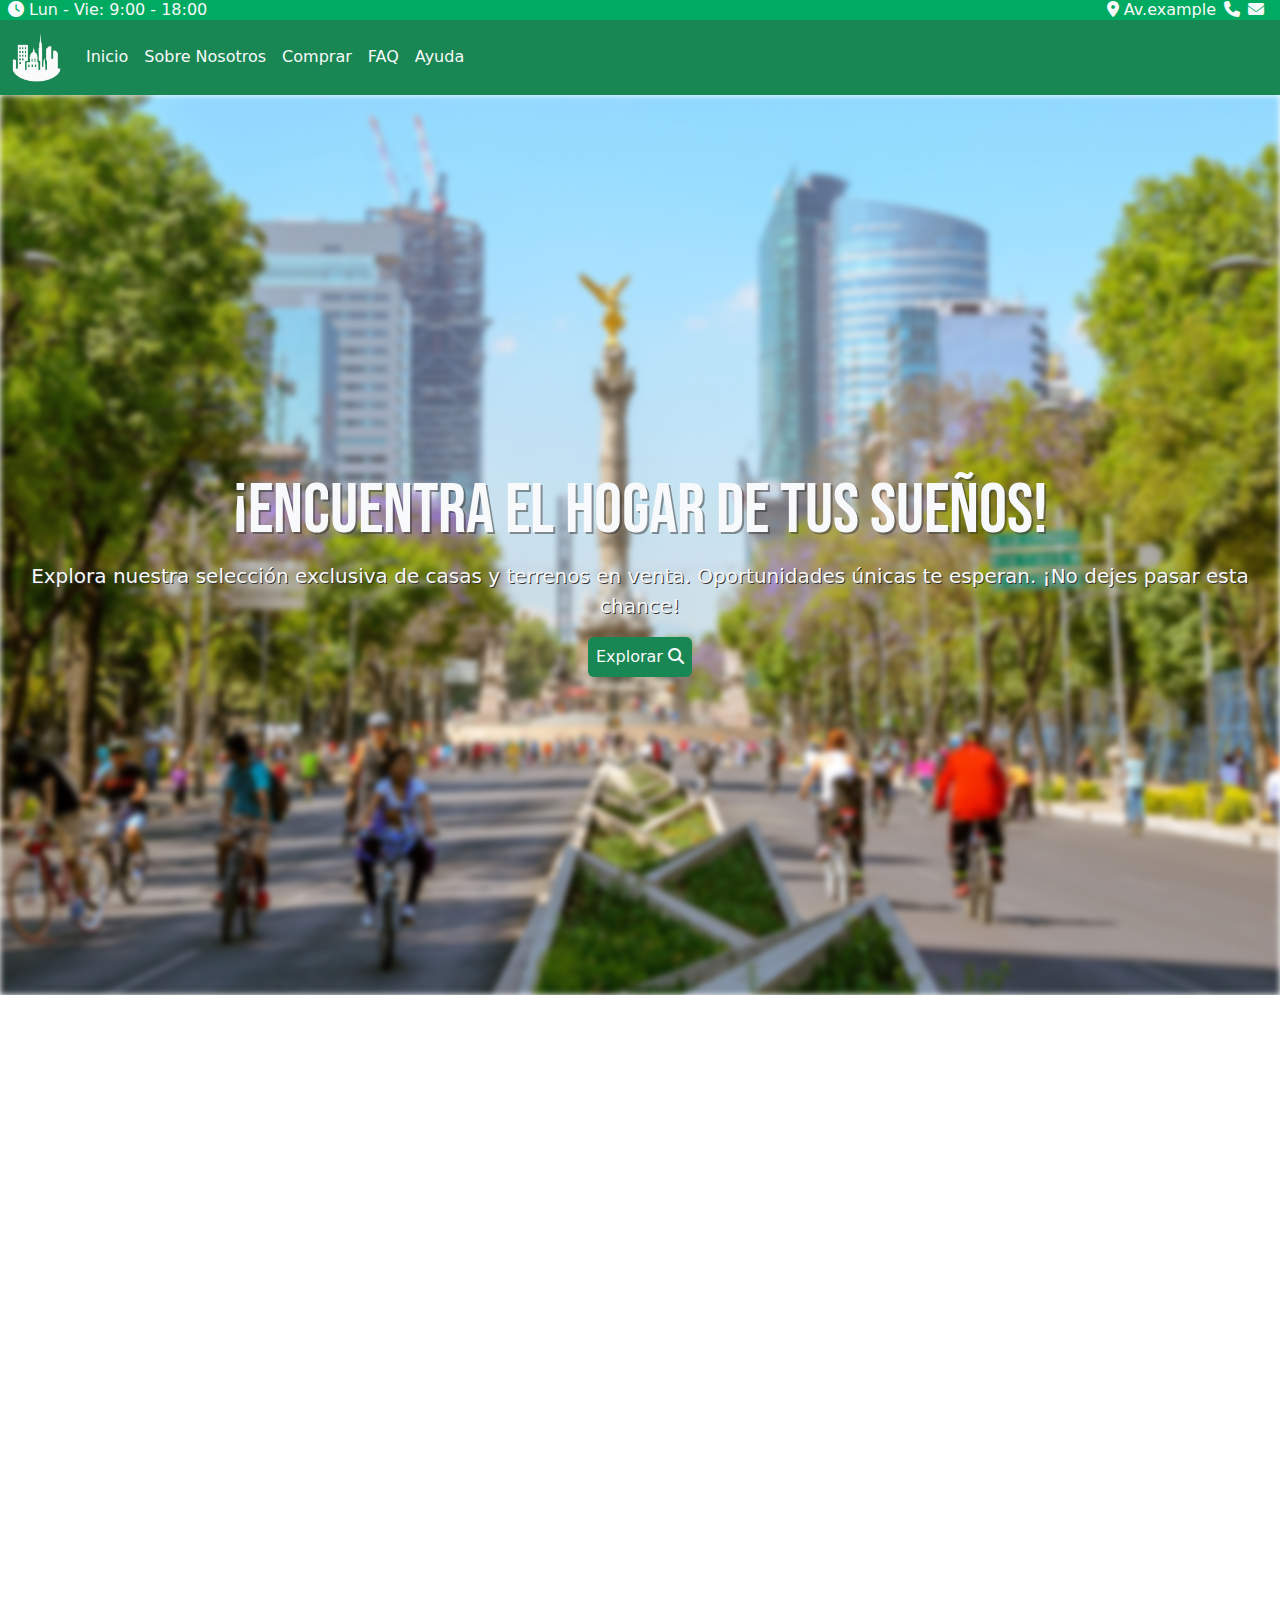
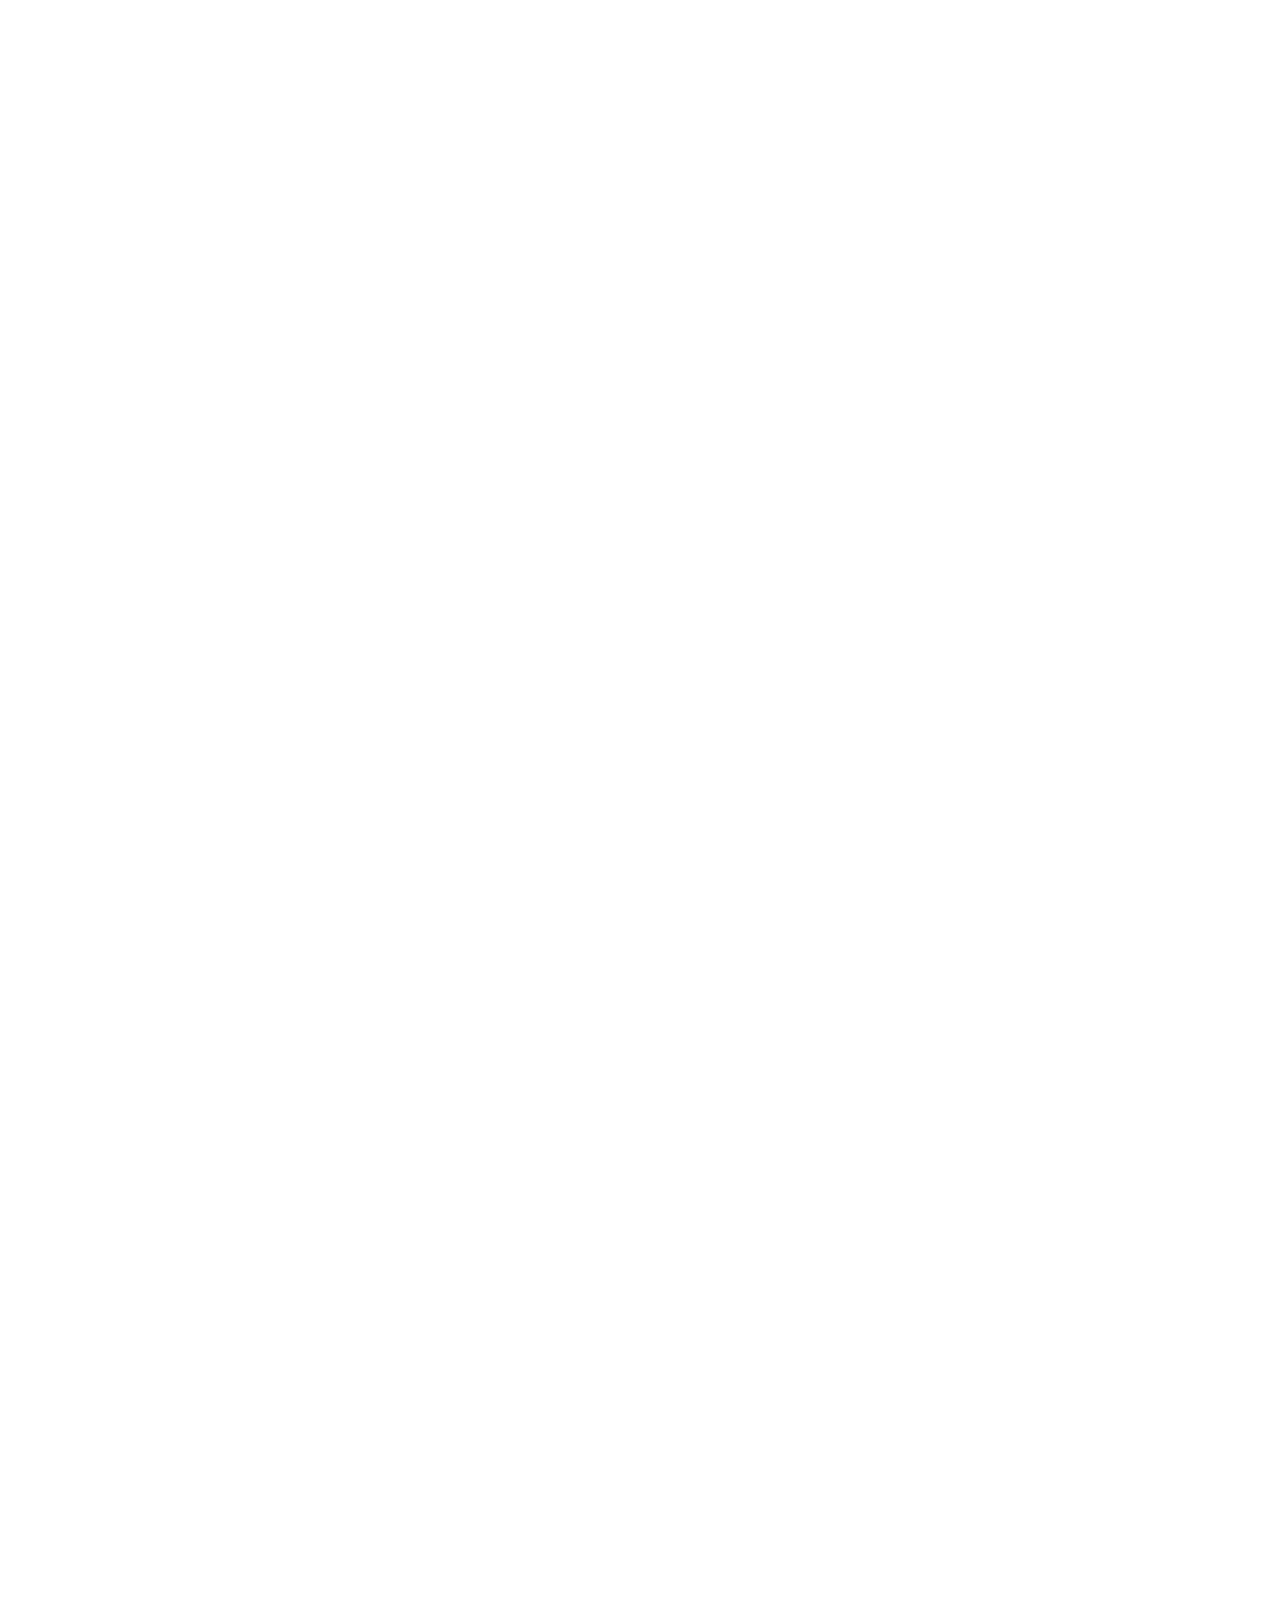
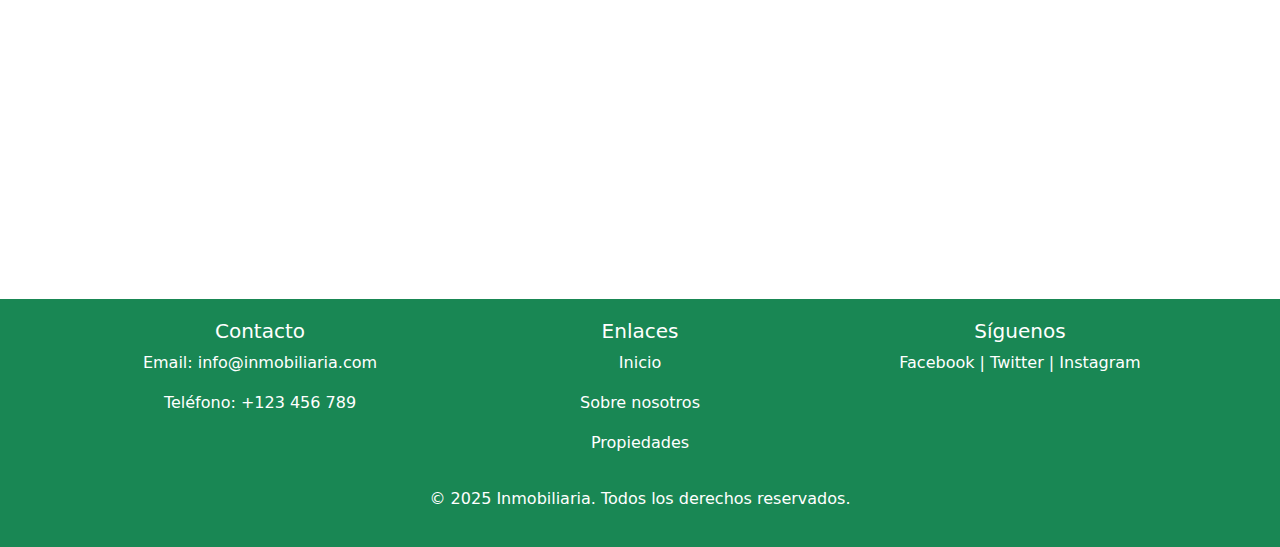
<file: index.html>
<!DOCTYPE html>
<html lang="es">

<head>
    <meta charset="UTF-8">
    <meta name="viewport" content="width=S, initial-scale=1.0">
    <title>Inmobiliaria | Inicio</title>
    <meta name="description"
        content="Descubrí casas, apartamentos y terrenos en venta y alquiler con InmoVida. Atención personalizada, opciones en todo el país y asesoramiento profesional.">
    <meta name="keywords"
        content="inmobiliaria, casas en venta, apartamentos en alquiler, terrenos, propiedades, compra de casas, venta de apartamentos, alquiler de inmuebles">
    <link rel="shorcut icon" href="assets/img/logo.png">
    <link rel="stylesheet" href="https://cdnjs.cloudflare.com/ajax/libs/font-awesome/6.7.2/css/all.min.css"
        integrity="sha512-Evv84Mr4kqVGRNSgIGL/F/aIDqQb7xQ2vcrdIwxfjThSH8CSR7PBEakCr51Ck+w+/U6swU2Im1vVX0SVk9ABhg=="
        crossorigin="anonymous" referrerpolicy="no-referrer" />
    <link href="https://cdn.jsdelivr.net/npm/bootstrap@5.3.3/dist/css/bootstrap.min.css" rel="stylesheet"
        integrity="sha384-QWTKZyjpPEjISv5WaRU9OFeRpok6YctnYmDr5pNlyT2bRjXh0JMhjY6hW+ALEwIH" crossorigin="anonymous">
    <link href="https://unpkg.com/aos@2.3.1/dist/aos.css" rel="stylesheet">
    <link rel="stylesheet" href="assets/css/style.css">
</head>

<body>
    <header>
        <div class="d-flex justify-content-between align-items-center p-2 top-header ">
            <div class=" text-light"> <i class="fa-solid fa-clock"></i> Lun - Vie: 9:00 - 18:00 </div>

            <div class="d-flex justify-content-end ">
                <ul class="d-flex flex-row gap-2 m-2  text-light">
                    <li><i class="fa-solid fa-location-dot"></i> Av.example</li>
                    <li><a class="" href=""><i class="fa-solid fa-phone  text-light contact"></i></a></li>
                    <li><a class="" href=""><i class="fa-solid fa-envelope  text-light contact"></i></a></li>
                </ul>
            </div>
        </div>
        <nav class="navbar navbar-expand-lg bg-success ">
            <div class="container-fluid">
                <a class="navbar-brand  text-light " href="#"><img class="logo" src="assets/img/logo.png"
                        alt="Logo"></a>
                <button class="navbar-toggler" type="button" data-bs-toggle="collapse"
                    data-bs-target="#navbarSupportedContent" aria-controls="navbarSupportedContent"
                    aria-expanded="false" aria-label="Toggle navigation">
                    <span class="navbar-toggler-icon"></span>
                </button>
                <div class="collapse navbar-collapse" id="navbarSupportedContent">
                    <ul class="navbar-nav me-auto mb-2 mb-lg-0 ">
                        <li class="nav-item">
                            <a class="  text-light nav-link active" aria-current="page" href="index.html">Inicio</a>
                        </li>
                        <li class="nav-item">
                            <a class="  text-light nav-link active" aria-current="page"
                                href="pages/sobrenosotros.html">Sobre Nosotros</a>
                        </li>
                        <li class="nav-item">
                            <a class=" text-light nav-link active" aria-current="page" href="#destino">Comprar</a>
                        </li>
                        <li class="nav-item">
                            <a class=" text-light nav-link active" aria-current="page" href="#faq">FAQ</a>
                        </li>
                        <li class="nav-item">
                            <a class=" text-light nav-link active" aria-current="page" href="pages/ayuda.html">Ayuda</a>
                        </li>
                </div>
            </div>
        </nav>
    </header>
    <main>
        <section class="background-index">
            <div class="background"></div>
            <div class="city align-items-center
                d-flex flex-column justify-content-center text-center text-light  ">
                <h1 class="titulo">¡Encuentra el hogar de tus sueños!</h1>
                <p class="parrafo">Explora nuestra selección exclusiva de casas y terrenos en venta. Oportunidades
                    únicas te esperan.
                    ¡No dejes pasar esta chance!
                </p>

                <a href="#destino" class=" explorar bg-success rounded p-2 text-decoration-none text-light">Explorar <i
                        class="fa-solid fa-magnifying-glass fs-10"></i></a>
            </div>
        </section>
        <section data-aos="fade-up"
            class="d-flex flex-row justify-content-center align-items-center gap-3 bg-success texto">
            <div class="col-6 text-light fs-4">Imagina despertar cada día en la casa de tus sueños o invertir en un
                terreno con un futuro prometedor.
                Las mejores oportunidades inmobiliarias están a solo un clic de distancia.

                Ya sea que busques un hogar acogedor, un espacio para tu familia o una inversión inteligente, tenemos
                opciones exclusivas para ti. Ubicaciones privilegiadas, precios competitivos y propiedades que se
                adaptan a tus necesidades.

                No dejes pasar esta oportunidad. Las mejores propiedades se venden rápido. ¡Haz clic ahora y encuentra
                la tuya antes que nadie!</div>
            <div><img class="mb-0 " src="assets/img/agente.png" alt="agente"></div>
        </section>
        <section data-aos="fade-up" id="destino" class="container text-center mt-4">
            <div class="row mb-3">
                <div class="col-12 col-md-6 mb-3">
                    <a href="pages/casas.html">
                        <div class="image-container">
                            <img src="assets/img/casa.jpg" alt="Casa">
                            <div class="overlay">
                                <div class="overlay-text fs-1">Casas</div>
                            </div>
                        </div>
                    </a>
                </div>

                <div class="col-12 col-md-6 mb-3">
                    <a href="pages/edificios.html">
                        <div class="image-container">
                            <img src="assets/img/edificio.jpg" alt="Edificio">
                            <div class="overlay">
                                <div class="overlay-text fs-1">Edificios</div>
                            </div>
                        </div>
                    </a>
                </div>

                <div class="col-12 col-md-6 mb-3">
                    <a href="pages/terrenos.html">
                        <div class="image-container">
                            <img src="assets/img/terrenos.jpg" alt="Terrenos">
                            <div class="overlay">
                                <div class="overlay-text fs-1">Terrenos</div>
                            </div>
                        </div>
                    </a>
                </div>

                <div class="col-12 col-md-6 mb-3">
                    <a href="pages/locales.html">
                        <div class="image-container">
                            <img src="assets/img/locales.jpg" alt="Locales">
                            <div class="overlay">
                                <div class="overlay-text fs-1">Locales</div>
                            </div>
                        </div>
                    </a>
                </div>
            </div>
        </section>


        <section data-aos="fade-up">
            <h2 class="justify-content-center text-center d-flex">Nuestros Clientes</h2>
            <div id="testimonialCarousel" class="carousel slide" data-bs-ride="carousel" data-bs-interval="3000">
                <div class="carousel-inner">
                    <div class="carousel-item active">
                        <div class="testimonial">
                            <h5>Juan Pérez</h5>
                            <p>"Compré mi casa aquí y fue la mejor decisión. Excelente servicio."</p>
                            <div class="stars">⭐⭐⭐⭐⭐</div>
                        </div>
                    </div>
                    <div class="carousel-item">
                        <div class="testimonial">
                            <h5>María López</h5>
                            <p>"Atención de primera y muy buenas casas. Recomendado."</p>
                            <div class="stars">⭐⭐⭐⭐⭐</div>
                        </div>
                    </div>
                    <div class="carousel-item">
                        <div class="testimonial">
                            <h5>Carlos Gómez</h5>
                            <p>"Muy satisfecho con mi compra. Todo fue muy rápido y fácil."</p>
                            <div class="stars">⭐⭐⭐⭐⭐</div>
                        </div>
                    </div>
                </div>
            </div>
        </section>
        <section id="faq" class="container my-5" data-aos="fade-up">
            <h2 class="text-center mb-4">Preguntas Frecuentes (FAQ)</h2>
            <div class="accordion" id="faqAccordion">

                <div class="accordion-item">
                    <h2 class="accordion-header" id="headingOne">
                        <button class="accordion-button" type="button" data-bs-toggle="collapse"
                            data-bs-target="#collapseOne" aria-expanded="true" aria-controls="collapseOne">
                            ¿Qué tipo de propiedades ofrecen?
                        </button>
                    </h2>
                    <div id="collapseOne" class="accordion-collapse collapse show" aria-labelledby="headingOne"
                        data-bs-parent="#faqAccordion">
                        <div class="accordion-body">
                            Ofrecemos terrenos, edificios, casas y locales comerciales en diversas ubicaciones.
                        </div>
                    </div>
                </div>

                <div class="accordion-item">
                    <h2 class="accordion-header" id="headingTwo">
                        <button class="accordion-button collapsed" type="button" data-bs-toggle="collapse"
                            data-bs-target="#collapseTwo" aria-expanded="false" aria-controls="collapseTwo">
                            ¿Ofrecen financiamiento para la compra de propiedades?
                        </button>
                    </h2>
                    <div id="collapseTwo" class="accordion-collapse collapse" aria-labelledby="headingTwo"
                        data-bs-parent="#faqAccordion">
                        <div class="accordion-body">
                            Sí, contamos con opciones de financiamiento y trabajamos con diversas entidades bancarias
                            para facilitar su compra.
                        </div>
                    </div>
                </div>

                <div class="accordion-item">
                    <h2 class="accordion-header" id="headingThree">
                        <button class="accordion-button collapsed" type="button" data-bs-toggle="collapse"
                            data-bs-target="#collapseThree" aria-expanded="false" aria-controls="collapseThree">
                            ¿Cómo puedo programar una visita a una propiedad?
                        </button>
                    </h2>
                    <div id="collapseThree" class="accordion-collapse collapse" aria-labelledby="headingThree"
                        data-bs-parent="#faqAccordion">
                        <div class="accordion-body">
                            Puede agendar una visita contactándonos a través de nuestro formulario en línea o llamando a
                            nuestras oficinas.
                        </div>
                    </div>
                </div>

                <div class="accordion-item">
                    <h2 class="accordion-header" id="headingFour">
                        <button class="accordion-button collapsed" type="button" data-bs-toggle="collapse"
                            data-bs-target="#collapseFour" aria-expanded="false" aria-controls="collapseFour">
                            ¿Tienen propiedades en venta y en alquiler?
                        </button>
                    </h2>
                    <div id="collapseFour" class="accordion-collapse collapse" aria-labelledby="headingFour"
                        data-bs-parent="#faqAccordion">
                        <div class="accordion-body">
                            Sí, contamos con propiedades tanto para la venta como para el alquiler en diferentes
                            ubicaciones y precios.
                        </div>
                    </div>
                </div>
                <a class="justify-content-end d-flex align-items-center" href="pages/ayuda.html">Ver más preguntas</a>
            </div>
        </section>
        <section data-aos="fade-up"><iframe class="height-25  mt-5 d-flex justify-content-center w-100"
                src="https://www.google.com/maps/embed?pb=!1m18!1m12!1m3!1d1636.0440317859673!2d-56.17915495513125!3d-34.90423946594041!2m3!1f0!2f0!3f0!3m2!1i1024!2i768!4f13.1!3m3!1m2!1s0x959f804b61dd87fb%3A0xa618115bb8074eb6!2sCord%C3%B3n%2C%20Montevideo%2C%20Montevideo%20Department!5e0!3m2!1sen!2suy!4v1743624578591!5m2!1sen!2suy"
                width="600" height="450" style="border:0;" allowfullscreen="" loading="lazy"
                referrerpolicy="no-referrer-when-downgrade"></iframe>
        </section>
    </main>
    <footer class="footer bg-success">
        <div class="container">
            <div class="row">
                <div class="col-md-4">
                    <h5>Contacto</h5>
                    <p>Email: info@inmobiliaria.com</p>
                    <p>Teléfono: +123 456 789</p>
                </div>
                <div class="col-md-4">
                    <h5>Enlaces</h5>
                    <p><a href="index.html">Inicio</a></p>
                    <p><a href="pages/sobrenosotros.html">Sobre nosotros</a></p>
                    <p><a href="index.html#destino">Propiedades</a></p>
                </div>
                <div class="col-md-4">
                    <h5>Síguenos</h5>
                    <p><a href="#">Facebook</a> | <a href="#">Twitter</a> | <a href="#">Instagram</a></p>
                </div>
            </div>
            <p class="mt-3">&copy; 2025 Inmobiliaria. Todos los derechos reservados.</p>
        </div>
    </footer>


    <script src="https://cdn.jsdelivr.net/npm/bootstrap@5.3.3/dist/js/bootstrap.bundle.min.js"
        integrity="sha384-YvpcrYf0tY3lHB60NNkmXc5s9fDVZLESaAA55NDzOxhy9GkcIdslK1eN7N6jIeHz"
        crossorigin="anonymous"></script>
    <script src="https://unpkg.com/aos@2.3.1/dist/aos.js"></script>
    <script>
        AOS.init();
    </script>
</body>

</html>
</file>
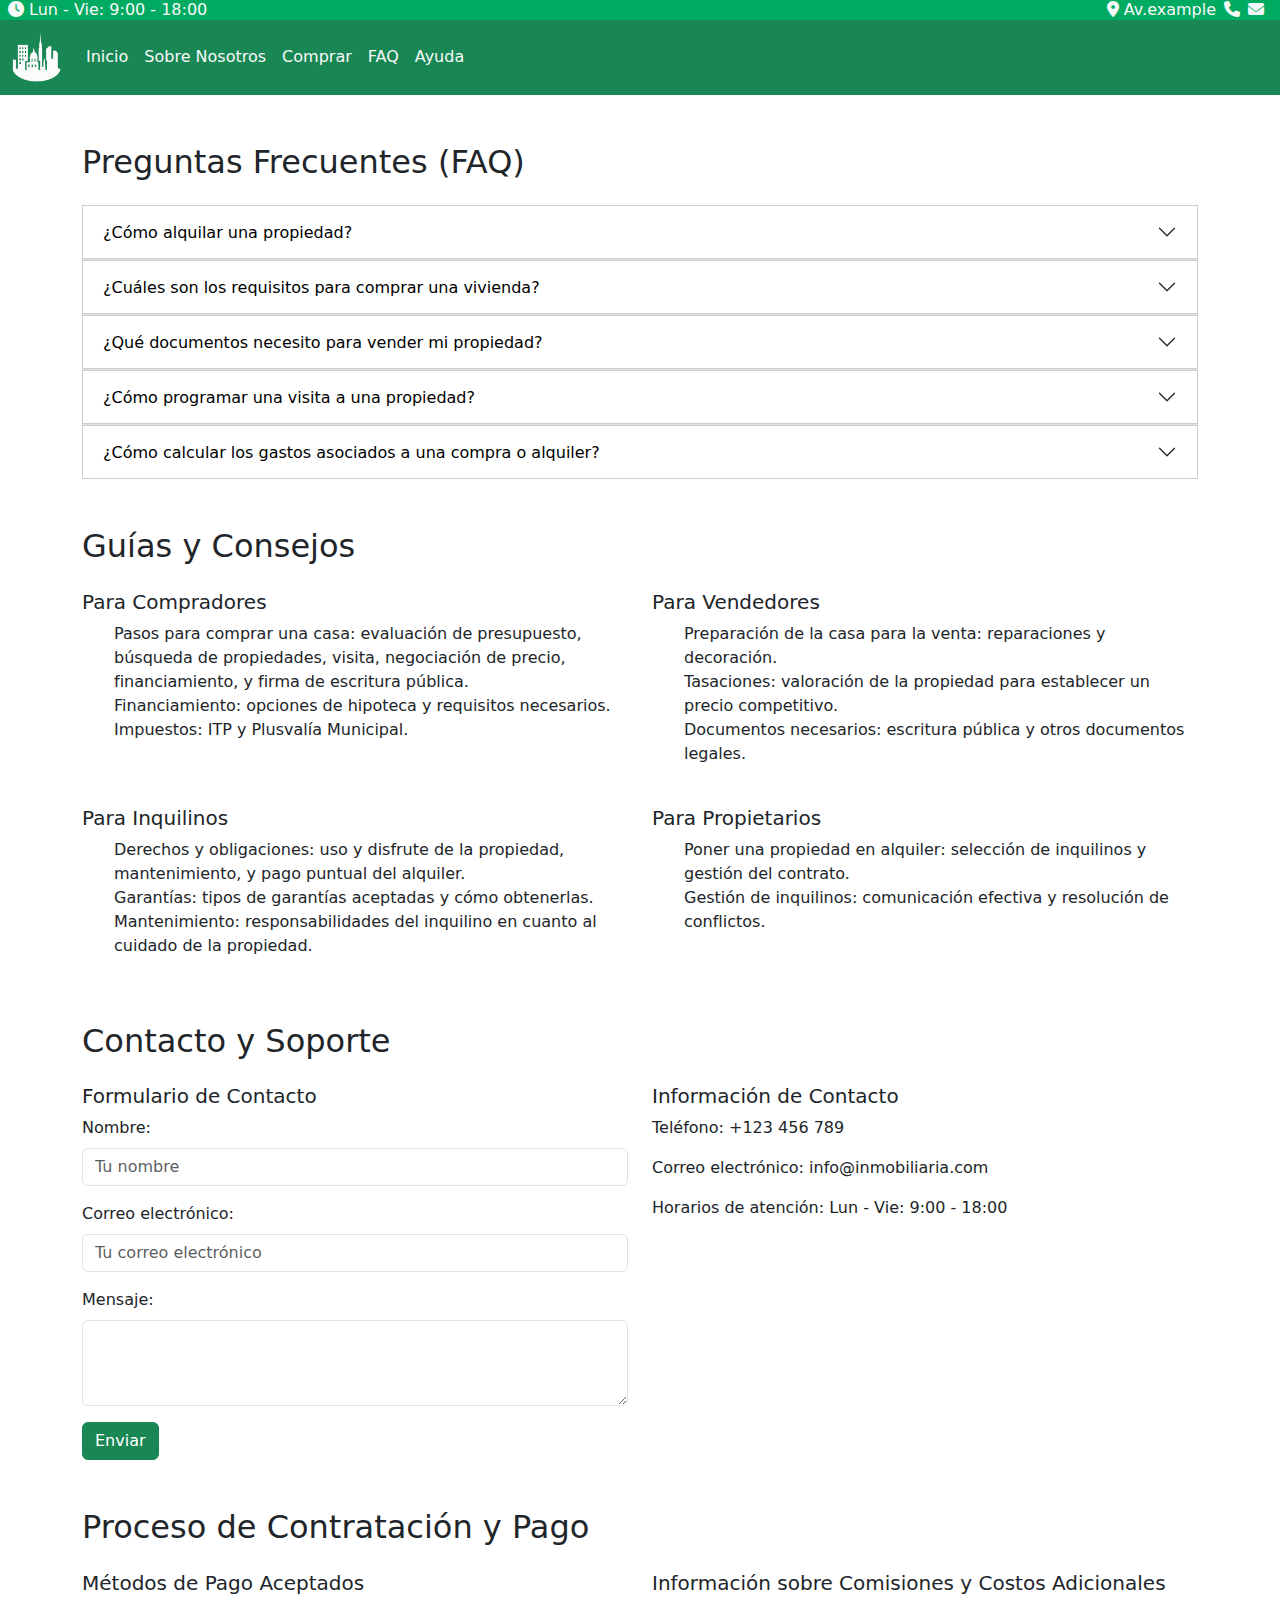
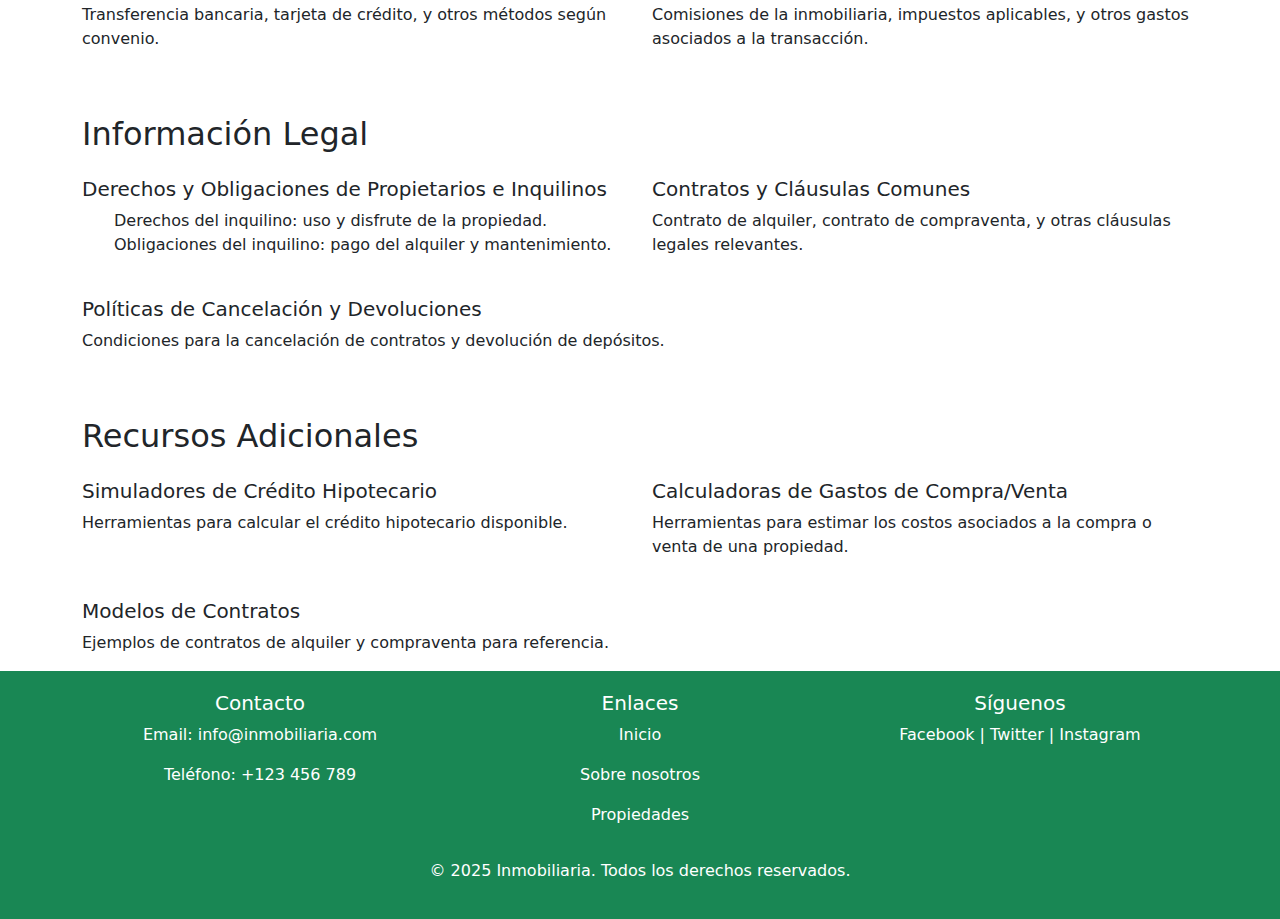
<file: pages/ayuda.html>
<!DOCTYPE html>
<html lang="es">

<head>

    <meta charset="UTF-8">
    <meta name="viewport" content="width=device-width, initial-scale=1.0">
    <title>Inmobiliaria | Ayuda</title>
    <meta name="description"
        content="Encuentra respuestas a tus preguntas y contactanos para cualquier consulta relacionada con nuestras propiedades, servicios o procesos de compra y alquiler.">
    <meta name="keywords"
        content="ayuda inmobiliaria, soporte inmobiliario, preguntas frecuentes, contacto inmobiliaria, problemas inmobiliarios, InmoVida, asistencia, servicio al cliente">
    <link rel="shorcut icon" href="../assets/img/logo.png">
    <link rel="stylesheet" href="https://cdnjs.cloudflare.com/ajax/libs/font-awesome/6.7.2/css/all.min.css"
        integrity="sha512-Evv84Mr4kqVGRNSgIGL/F/aIDqQb7xQ2vcrdIwxfjThSH8CSR7PBEakCr51Ck+w+/U6swU2Im1vVX0SVk9ABhg=="
        crossorigin="anonymous" referrerpolicy="no-referrer" />
    <link href="https://cdn.jsdelivr.net/npm/bootstrap@5.3.3/dist/css/bootstrap.min.css" rel="stylesheet"
        integrity="sha384-QWTKZyjpPEjISv5WaRU9OFeRpok6YctnYmDr5pNlyT2bRjXh0JMhjY6hW+ALEwIH" crossorigin="anonymous">
    <link rel="stylesheet" href="../assets/css/style.css">
</head>

<body>

    <header>
        <div class="d-flex justify-content-between align-items-center p-2 top-header ">
            <div class=" text-light"> <i class="fa-solid fa-clock"></i> Lun - Vie: 9:00 - 18:00 </div>

            <div class="d-flex justify-content-end ">
                <ul class="d-flex flex-row gap-2 m-2  text-light">
                    <li><i class="fa-solid fa-location-dot"></i> Av.example</li>
                    <li><a class="" href=""><i class="fa-solid fa-phone  text-light contact"></i></a></li>
                    <li><a class="" href=""><i class="fa-solid fa-envelope  text-light contact"></i></a></li>
                </ul>
            </div>
        </div>
        <nav class="navbar navbar-expand-lg bg-success">
            <div class="container-fluid">
                <a class="navbar-brand  text-light " href="#"><img class="logo" src="../assets/img/logo.png"
                        alt="Logo"></a>
                <button class="navbar-toggler" type="button" data-bs-toggle="collapse"
                    data-bs-target="#navbarSupportedContent" aria-controls="navbarSupportedContent"
                    aria-expanded="false" aria-label="Toggle navigation">
                    <span class="navbar-toggler-icon"></span>
                </button>
                <div class="collapse navbar-collapse" id="navbarSupportedContent">
                    <ul class="navbar-nav me-auto mb-2 mb-lg-0 ">
                        <li class="nav-item">
                            <a class="  text-light nav-link active" aria-current="page" href="../index.html">Inicio</a>
                        </li>
                        <li class="nav-item">
                            <a class="  text-light nav-link active" aria-current="page" href="sobrenosotros.html">Sobre
                                Nosotros</a>
                        </li>
                        <li class="nav-item">
                            <a class=" text-light nav-link active" aria-current="page"
                                href="../index.html#destino">Comprar</a>
                        </li>
                        <li class="nav-item">
                            <a class=" text-light nav-link active" aria-current="page" href="../index.html#faq">FAQ</a>
                        </li>
                        <li class="nav-item">
                            <a class=" text-light nav-link active" aria-current="page" href="ayuda.html">Ayuda</a>
                        </li>
                    </ul>
                </div>
            </div>
        </nav>
    </header>

    <main>

        <section class="container mt-5">
            <h2 class="mb-4">Preguntas Frecuentes (FAQ)</h2>
            <div class="accordion accordion-flush" id="accordionFlushExample">
                <div class="accordion-item">
                    <h2 class="accordion-header" id="flush-headingOne">
                        <button class="accordion-button collapsed" type="button" data-bs-toggle="collapse"
                            data-bs-target="#flush-collapseOne" aria-expanded="false" aria-controls="flush-collapseOne">
                            ¿Cómo alquilar una propiedad?
                        </button>
                    </h2>
                    <div id="flush-collapseOne" class="accordion-collapse collapse" aria-labelledby="flush-headingOne"
                        data-bs-parent="#accordionFlushExample">
                        <div class="accordion-body">
                            Para alquilar una propiedad, debes elegir la propiedad deseada, dejar una seña para
                            reservarla, presentar la documentación necesaria (como DNI y comprobante de ingresos), y
                            elegir una garantía (como ANDA o seguro de caución). Luego, se procede a firmar el contrato
                            de alquiler[1][5].
                        </div>
                    </div>
                </div>
                <div class="accordion-item">
                    <h2 class="accordion-header" id="flush-headingTwo">
                        <button class="accordion-button collapsed" type="button" data-bs-toggle="collapse"
                            data-bs-target="#flush-collapseTwo" aria-expanded="false" aria-controls="flush-collapseTwo">
                            ¿Cuáles son los requisitos para comprar una vivienda?
                        </button>
                    </h2>
                    <div id="flush-collapseTwo" class="accordion-collapse collapse" aria-labelledby="flush-headingTwo"
                        data-bs-parent="#accordionFlushExample">
                        <div class="accordion-body">
                            Para comprar una vivienda, debes evaluar tu presupuesto, buscar propiedades, hacer visitas,
                            negociar el precio, firmar el contrato de arras, obtener financiación si es necesario, y
                            finalmente firmar la escritura pública. También debes pagar impuestos como el ITP[3].
                        </div>
                    </div>
                </div>
                <div class="accordion-item">
                    <h2 class="accordion-header" id="flush-headingThree">
                        <button class="accordion-button collapsed" type="button" data-bs-toggle="collapse"
                            data-bs-target="#flush-collapseThree" aria-expanded="false"
                            aria-controls="flush-collapseThree">
                            ¿Qué documentos necesito para vender mi propiedad?
                        </button>
                    </h2>
                    <div id="flush-collapseThree" class="accordion-collapse collapse"
                        aria-labelledby="flush-headingThree" data-bs-parent="#accordionFlushExample">
                        <div class="accordion-body">
                            Para vender una propiedad, necesitas documentación como la escritura pública, el certificado
                            de eficiencia energética, y la nota simple del registro de la propiedad. También debes
                            considerar impuestos como el IRPF por incrementos patrimoniales y el ITP[1][3].
                        </div>
                    </div>
                </div>
                <div class="accordion-item">
                    <h2 class="accordion-header" id="flush-headingFour">
                        <button class="accordion-button collapsed" type="button" data-bs-toggle="collapse"
                            data-bs-target="#flush-collapseFour" aria-expanded="false"
                            aria-controls="flush-collapseFour">
                            ¿Cómo programar una visita a una propiedad?
                        </button>
                    </h2>
                    <div id="flush-collapseFour" class="accordion-collapse collapse" aria-labelledby="flush-headingFour"
                        data-bs-parent="#accordionFlushExample">
                        <div class="accordion-body">
                            Para programar una visita, generalmente debes contactar a la inmobiliaria a través de su
                            sitio web o por teléfono, proporcionando tus datos de contacto[5].
                        </div>
                    </div>
                </div>
                <div class="accordion-item">
                    <h2 class="accordion-header" id="flush-headingFive">
                        <button class="accordion-button collapsed" type="button" data-bs-toggle="collapse"
                            data-bs-target="#flush-collapseFive" aria-expanded="false"
                            aria-controls="flush-collapseFive">
                            ¿Cómo calcular los gastos asociados a una compra o alquiler?
                        </button>
                    </h2>
                    <div id="flush-collapseFive" class="accordion-collapse collapse" aria-labelledby="flush-headingFive"
                        data-bs-parent="#accordionFlushExample">
                        <div class="accordion-body">
                            Los gastos incluyen impuestos como el ITP, comisiones de la inmobiliaria, y otros costos
                            adicionales como el mantenimiento o servicios básicos en el caso del alquiler[1][3].
                        </div>
                    </div>
                </div>
            </div>
        </section>


        <section class="container mt-5">
            <h2 class="mb-4">Guías y Consejos</h2>
            <div class="row">
                <div class="col-md-6">
                    <h5>Para Compradores</h5>
                    <ul>
                        <li>Pasos para comprar una casa: evaluación de presupuesto, búsqueda de propiedades, visita,
                            negociación de precio, financiamiento, y firma de escritura pública.</li>
                        <li>Financiamiento: opciones de hipoteca y requisitos necesarios.</li>
                        <li>Impuestos: ITP y Plusvalía Municipal.</li>
                    </ul>
                </div>
                <div class="col-md-6">
                    <h5>Para Vendedores</h5>
                    <ul>
                        <li>Preparación de la casa para la venta: reparaciones y decoración.</li>
                        <li>Tasaciones: valoración de la propiedad para establecer un precio competitivo.</li>
                        <li>Documentos necesarios: escritura pública y otros documentos legales.</li>
                    </ul>
                </div>
            </div>
            <div class="row mt-4">
                <div class="col-md-6">
                    <h5>Para Inquilinos</h5>
                    <ul>
                        <li>Derechos y obligaciones: uso y disfrute de la propiedad, mantenimiento, y pago puntual del
                            alquiler.</li>
                        <li>Garantías: tipos de garantías aceptadas y cómo obtenerlas.</li>
                        <li>Mantenimiento: responsabilidades del inquilino en cuanto al cuidado de la propiedad.</li>
                    </ul>
                </div>
                <div class="col-md-6">
                    <h5>Para Propietarios</h5>
                    <ul>
                        <li>Poner una propiedad en alquiler: selección de inquilinos y gestión del contrato.</li>
                        <li>Gestión de inquilinos: comunicación efectiva y resolución de conflictos.</li>
                    </ul>
                </div>
            </div>
        </section>


        <section class="container mt-5">
            <h2 class="mb-4">Contacto y Soporte</h2>
            <div class="row">
                <div class="col-md-6">
                    <h5>Formulario de Contacto</h5>
                    <form>
                        <div class="mb-3">
                            <label for="nombre" class="form-label">Nombre:</label>
                            <input type="text" class="form-control" id="nombre" placeholder="Tu nombre">
                        </div>
                        <div class="mb-3">
                            <label for="email" class="form-label">Correo electrónico:</label>
                            <input type="email" class="form-control" id="email" placeholder="Tu correo electrónico">
                        </div>
                        <div class="mb-3">
                            <label for="mensaje" class="form-label">Mensaje:</label>
                            <textarea class="form-control" id="mensaje" rows="3"></textarea>
                        </div>
                        <button type="submit" class="btn btn-success">Enviar</button>
                    </form>
                </div>
                <div class="col-md-6">
                    <h5>Información de Contacto</h5>
                    <p>Teléfono: +123 456 789</p>
                    <p>Correo electrónico: info@inmobiliaria.com</p>
                    <p>Horarios de atención: Lun - Vie: 9:00 - 18:00</p>
                </div>
            </div>
        </section>

        <section class="container mt-5">
            <h2 class="mb-4">Proceso de Contratación y Pago</h2>
            <div class="row">
                <div class="col-md-6">
                    <h5>Métodos de Pago Aceptados</h5>
                    <p>Transferencia bancaria, tarjeta de crédito, y otros métodos según convenio.</p>
                </div>
                <div class="col-md-6">
                    <h5>Información sobre Comisiones y Costos Adicionales</h5>
                    <p>Comisiones de la inmobiliaria, impuestos aplicables, y otros gastos asociados a la transacción.
                    </p>
                </div>
            </div>
        </section>


        <section class="container mt-5">
            <h2 class="mb-4">Información Legal</h2>
            <div class="row">
                <div class="col-md-6">
                    <h5>Derechos y Obligaciones de Propietarios e Inquilinos</h5>
                    <ul>
                        <li>Derechos del inquilino: uso y disfrute de la propiedad.</li>
                        <li>Obligaciones del inquilino: pago del alquiler y mantenimiento.</li>
                    </ul>
                </div>
                <div class="col-md-6">
                    <h5>Contratos y Cláusulas Comunes</h5>
                    <p>Contrato de alquiler, contrato de compraventa, y otras cláusulas legales relevantes.</p>
                </div>
            </div>
            <div class="row mt-4">
                <div class="col-md-12">
                    <h5>Políticas de Cancelación y Devoluciones</h5>
                    <p>Condiciones para la cancelación de contratos y devolución de depósitos.</p>
                </div>
            </div>
        </section>

        <section class="container mt-5">
            <h2 class="mb-4">Recursos Adicionales</h2>
            <div class="row">
                <div class="col-md-6">
                    <h5>Simuladores de Crédito Hipotecario</h5>
                    <p>Herramientas para calcular el crédito hipotecario disponible.</p>
                </div>
                <div class="col-md-6">
                    <h5>Calculadoras de Gastos de Compra/Venta</h5>
                    <p>Herramientas para estimar los costos asociados a la compra o venta de una propiedad.</p>
                </div>
            </div>
            <div class="row mt-4">
                <div class="col-md-12">
                    <h5>Modelos de Contratos</h5>
                    <p>Ejemplos de contratos de alquiler y compraventa para referencia.</p>
                </div>
            </div>
        </section>
    </main>

    <footer class="footer bg-success">
        <div class="container">
            <div class="row">
                <div class="col-md-4">
                    <h5>Contacto</h5>
                    <p>Email: info@inmobiliaria.com</p>
                    <p>Teléfono: +123 456 789</p>
                </div>
                <div class="col-md-4">
                    <h5>Enlaces</h5>
                    <p><a href="../index.html">Inicio</a></p>
                    <p><a href="sobrenosotros.html">Sobre nosotros</a></p>
                    <p><a href="../index.html#destino">Propiedades</a></p>
                </div>
                <div class="col-md-4">
                    <h5>Síguenos</h5>
                    <p><a href="#">Facebook</a> | <a href="#">Twitter</a> | <a href="#">Instagram</a></p>
                </div>
            </div>
            <p class="mt-3">&copy; 2025 Inmobiliaria. Todos los derechos reservados.</p>
        </div>
    </footer>

    <script src="https://cdn.jsdelivr.net/npm/bootstrap@5.3.3/dist/js/bootstrap.bundle.min.js"
        integrity="sha384-YvpcrYf0tY3lHB60NNkmXc5s9fDVZLESaAA55NDzOxhy9GkcIdslK1eN7N6jIeHz"
        crossorigin="anonymous"></script>
</body>

</html>
</file>
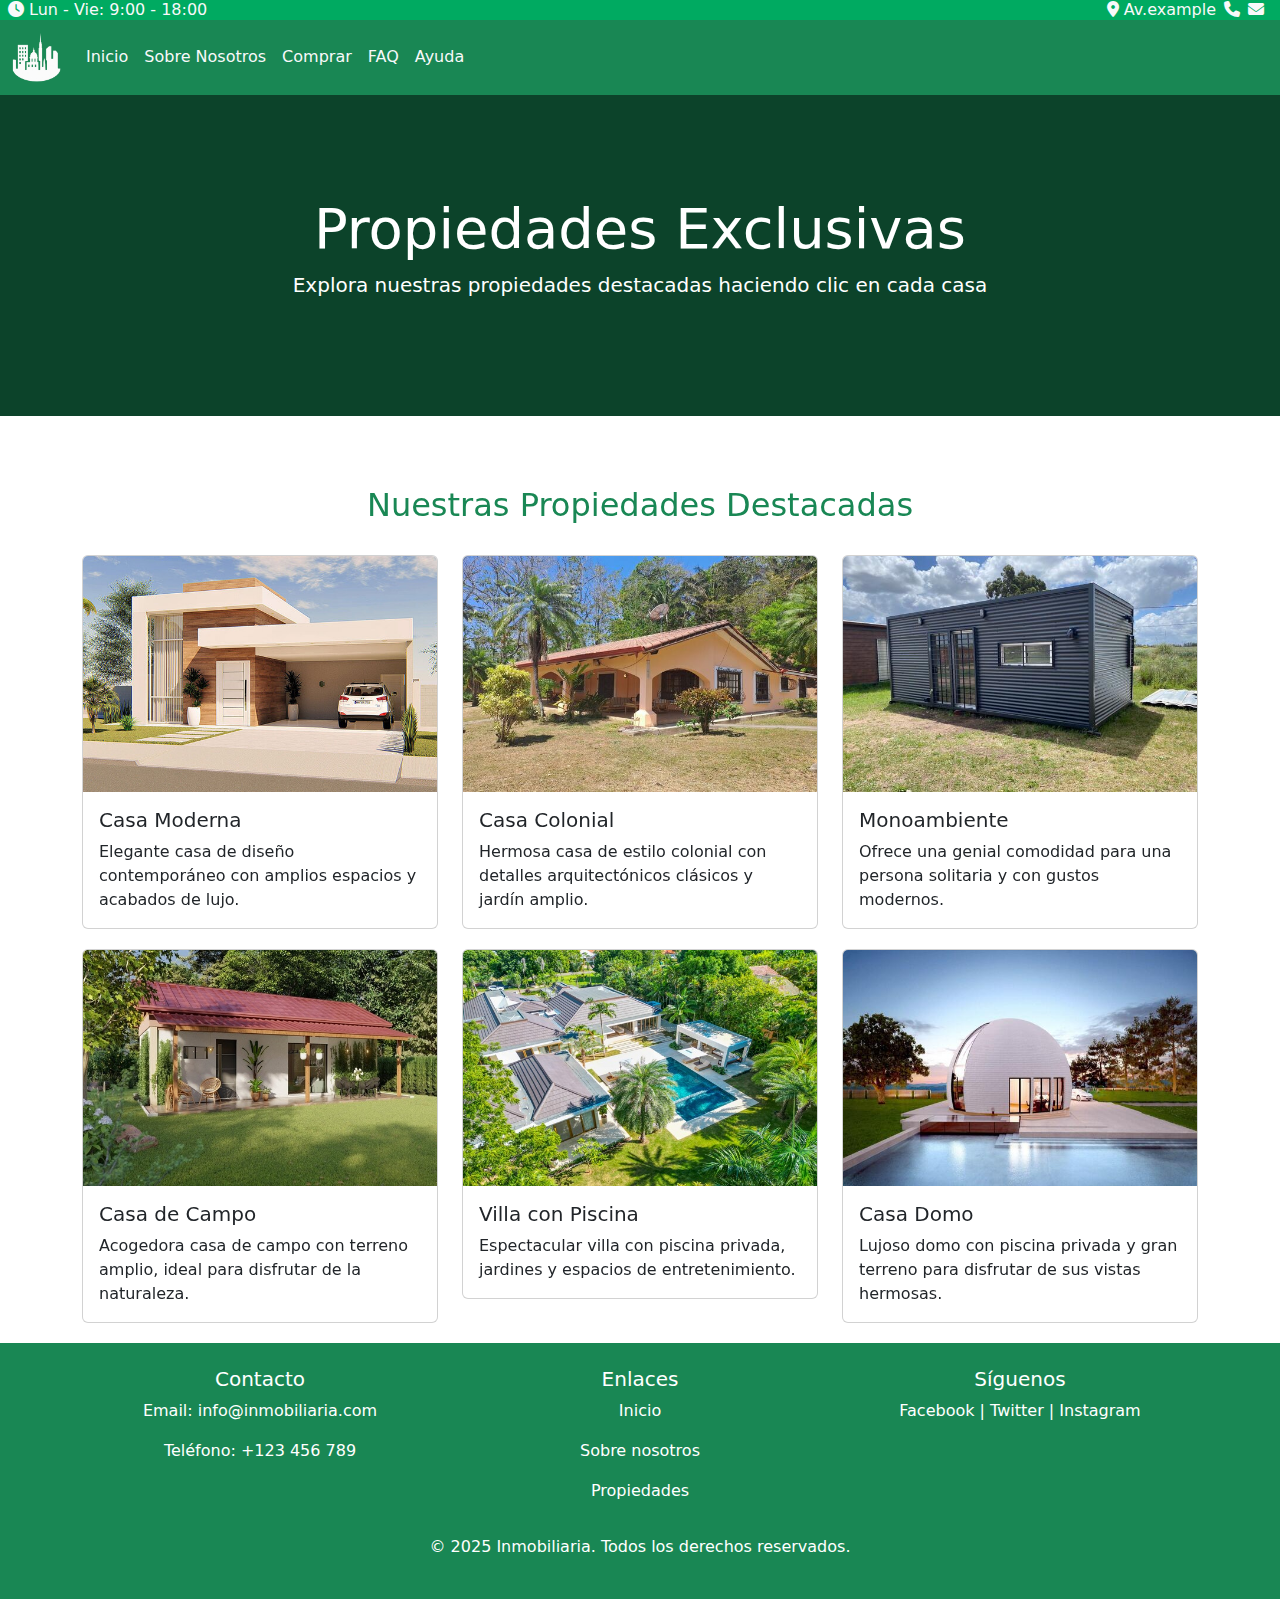
<file: pages/casas.html>
<!DOCTYPE html>
<html lang="es">

<head>
    <meta charset="UTF-8">
    <meta name="viewport" content="width=S, initial-scale=1.0">
    <title>Inmobiliaria | Casas</title>
    <meta name="description" content="Encontrá propiedades en venta y alquiler en todo el país. InmoVida te ofrece casas, apartamentos y terrenos con asesoramiento profesional y atención personalizada.">
    <meta name="keywords" content="propiedades en venta y alquiler, casas, apartamentos, terrenos, inmuebles, inmobiliaria, InmoVida, alquilar, comprar propiedades">  
    <link rel="shorcut icon" href="../assets/img/logo.png">
    <link rel="stylesheet" href="https://cdnjs.cloudflare.com/ajax/libs/font-awesome/6.7.2/css/all.min.css"
        integrity="sha512-Evv84Mr4kqVGRNSgIGL/F/aIDqQb7xQ2vcrdIwxfjThSH8CSR7PBEakCr51Ck+w+/U6swU2Im1vVX0SVk9ABhg=="
        crossorigin="anonymous" referrerpolicy="no-referrer" />
    <link href="https://cdn.jsdelivr.net/npm/bootstrap@5.3.3/dist/css/bootstrap.min.css" rel="stylesheet"
        integrity="sha384-QWTKZyjpPEjISv5WaRU9OFeRpok6YctnYmDr5pNlyT2bRjXh0JMhjY6hW+ALEwIH" crossorigin="anonymous">
    <link href="https://unpkg.com/aos@2.3.1/dist/aos.css" rel="stylesheet">
    <link rel="stylesheet" href="../assets/css/style.css">
</head>

<body>
    <header>
        <div class="d-flex justify-content-between align-items-center p-2 top-header ">
            <div class=" text-light"> <i class="fa-solid fa-clock"></i> Lun - Vie: 9:00 - 18:00 </div>

            <div class="d-flex justify-content-end ">
                <ul class="d-flex flex-row gap-2 m-2  text-light">
                    <li><i class="fa-solid fa-location-dot"></i> Av.example</li>
                    <li><a class="" href=""><i class="fa-solid fa-phone  text-light contact"></i></a></li>
                    <li><a class="" href=""><i class="fa-solid fa-envelope  text-light contact"></i></a></li>
                </ul>
            </div>
        </div>
        <nav class="navbar navbar-expand-lg bg-success">
            <div class="container-fluid">
                <a class="navbar-brand  text-light " href="#"><img class="logo" src="../assets/img/logo.png" alt="Logo"></a>
                <button class="navbar-toggler" type="button" data-bs-toggle="collapse"
                    data-bs-target="#navbarSupportedContent" aria-controls="navbarSupportedContent"
                    aria-expanded="false" aria-label="Toggle navigation">
                    <span class="navbar-toggler-icon"></span>
                </button>
                <div class="collapse navbar-collapse" id="navbarSupportedContent">
                    <ul class="navbar-nav me-auto mb-2 mb-lg-0 ">
                        <li class="nav-item">
                            <a class="  text-light nav-link active" aria-current="page" href="../index.html">Inicio</a>
                        </li>
                        <li class="nav-item">
                            <a class="  text-light nav-link active" aria-current="page" href="sobrenosotros.html">Sobre
                                Nosotros</a>
                        </li>
                        <li class="nav-item">
                            <a class=" text-light nav-link active" aria-current="page" href="../index.html">Comprar</a>
                        </li>
                        <li class="nav-item">
                            <a class=" text-light nav-link active" aria-current="page" href="../index.html#faq">FAQ</a>
                        </li>
                        <li class="nav-item">
                            <a class=" text-light nav-link active" aria-current="page" href="ayuda.html">Ayuda</a>
                        </li>
                    </ul>
                </div>
            </div>
        </nav>
    </header>
    <main>

        <div class="hero-section bg-success text-center">
            <div class="container">
                <h1 class="display-4">Propiedades Exclusivas</h1>
                <p class="lead">Explora nuestras propiedades destacadas haciendo clic en cada casa</p>
            </div>
        </div>


        <div class="container" id="destino" data-aos="zoom-in">
            <h2 class="property-title">Nuestras Propiedades Destacadas</h2>
            <div class="row">

                <div class="col-md-4">
                    <div class="card" data-bs-toggle="modal" data-bs-target="#modernHouseModal">
                        <img src="../assets/img/casa1/casa1.jpg" class="card-img-top" alt="Casa Moderna">
                        <div class="card-body">
                            <h5 class="card-title">Casa Moderna</h5>
                            <p class="card-text">Elegante casa de diseño contemporáneo con amplios espacios y acabados
                                de lujo.</p>
                        </div>
                    </div>
                </div>


                <div class="col-md-4">
                    <div class="card" data-bs-toggle="modal" data-bs-target="#colonialHouseModal">
                        <img src="../assets/img/casa2/casa2.jpg" class="card-img-top" alt="Casa Colonial">
                        <div class="card-body">
                            <h5 class="card-title">Casa Colonial</h5>
                            <p class="card-text">Hermosa casa de estilo colonial con detalles arquitectónicos clásicos y
                                jardín amplio.</p>
                        </div>
                    </div>
                </div>


                <div class="col-md-4">
                    <div class="card" data-bs-toggle="modal" data-bs-target="#luxuryAptModal">
                        <img src="../assets/img/casa3/casa3.jpg" class="card-img-top" alt="Apartamento de Lujo">
                        <div class="card-body">
                            <h5 class="card-title">Monoambiente</h5>
                            <p class="card-text">Ofrece una genial comodidad para una persona solitaria y con gustos
                                modernos.</p>
                        </div>
                    </div>
                </div>


                <div class="col-md-4">
                    <div class="card" data-bs-toggle="modal" data-bs-target="#countryHouseModal">
                        <img src="../assets/img/casa4/casa4.jpg" class="card-img-top" alt="Casa de Campo">
                        <div class="card-body">
                            <h5 class="card-title">Casa de Campo</h5>
                            <p class="card-text">Acogedora casa de campo con terreno amplio, ideal para disfrutar de la
                                naturaleza.</p>
                        </div>
                    </div>
                </div>


                <div class="col-md-4">
                    <div class="card" data-bs-toggle="modal" data-bs-target="#villaModal">
                        <img src="../assets/img/casa5/casa5.jpg" class="card-img-top" alt="Villa con Piscina">
                        <div class="card-body">
                            <h5 class="card-title">Villa con Piscina</h5>
                            <p class="card-text">Espectacular villa con piscina privada, jardines y espacios de
                                entretenimiento.</p>
                        </div>
                    </div>
                </div>


                <div class="col-md-4">
                    <div class="card" data-bs-toggle="modal" data-bs-target="#penthouseModal">
                        <img src="../assets/img/casa6/casa6.jpg" class="card-img-top" alt="Penthouse">
                        <div class="card-body">
                            <h5 class="card-title">Casa Domo</h5>
                            <p class="card-text">Lujoso domo con piscina privada y gran terreno para disfrutar de sus
                                vistas hermosas.</p>
                        </div>
                    </div>
                </div>
            </div>
        </div>





        <div class="modal fade" id="modernHouseModal" tabindex="-1" aria-labelledby="modernHouseModalLabel"
            aria-hidden="true">
            <div class="modal-dialog modal-lg">
                <div class="modal-content">
                    <div class="modal-header">
                        <h5 class="modal-title" id="modernHouseModalLabel">Casa Moderna</h5>
                        <button type="button" class="btn-close" data-bs-dismiss="modal" aria-label="Close"></button>
                    </div>
                    <div class="modal-body">
                        <div class="row">
                            <div class="col-md-6">
                                <img src="../assets/img/casa1/sala1.jpg" class="img-fluid" alt="Casa Moderna 1">
                            </div>
                            <div class="col-md-6">
                                <img src="../assets/img/casa1/cocina1.jpg" class="img-fluid" alt="Casa Moderna 2">
                            </div>
                            <div class="col-md-6">
                                <img src="../assets/img/casa1/baño1.jpg" class="img-fluid" alt="Casa Moderna 3">
                            </div>
                            <div class="col-md-6">
                                <img src="../assets/img/casa1/dormitorio1.jpg" class="img-fluid" alt="Casa Moderna 4">
                            </div>
                        </div>
                        <p class="mt-3">Esta impresionante casa moderna de 350m² cuenta con 1 habitacion, 1 baño,
                            sala de estar de concepto abierto, cocina de diseñador y tecnología integrada.
                            Ubicada en una exclusiva zona residencial con seguridad 24/7.</p>
                    </div>
                    <h5 class="text-success "> Precio: $750,000.</h5>
                    <a class="bg-success text-center text-light p-2 text-decoration-none" href="">Comprar<i
                            class="fa-solid fa-cart-shopping"></i></a>
                </div>
            </div>
        </div>


        <div class="modal fade" id="colonialHouseModal" tabindex="-1" aria-labelledby="colonialHouseModalLabel"
            aria-hidden="true">
            <div class="modal-dialog modal-lg">
                <div class="modal-content">
                    <div class="modal-header">
                        <h5 class="modal-title" id="colonialHouseModalLabel">Casa Colonial</h5>
                        <button type="button" class="btn-close" data-bs-dismiss="modal" aria-label="Close"></button>
                    </div>
                    <div class="modal-body">
                        <div class="row">
                            <div class="col-md-6">
                                <img src="../assets/img/casa2/sala2.jpg" class="img-fluid" alt="Casa Colonial 1">
                            </div>
                            <div class="col-md-6">
                                <img src="../assets/img/casa2/cocina2.jpg" class="img-fluid" alt="Casa Colonial 2">
                            </div>
                            <div class="col-md-6">
                                <img src="../assets/img/casa2/baño2.jpg" class="img-fluid" alt="Casa Colonial 3">
                            </div>
                            <div class="col-md-6">
                                <img src="../assets/img/casa2/dormitorio2.jpg" class="img-fluid" alt="Casa Colonial 4">
                            </div>
                        </div>
                        <p class="mt-3">Elegante casa colonial de 420m² con 5 habitaciones, 4 baños, amplios salones,
                            patio central con fuente, techos altos y detalles arquitectónicos clásicos. Ubicada en
                            barrio histórico con excelente accesibilidad.</p>
                    </div>
                    <h5 class="text-success "> Precio: $300,000.</h5>
                    <a class="bg-success text-center text-light p-2 text-decoration-none" href="">Comprar<i
                            class="fa-solid fa-cart-shopping"></i></a>

                </div>
            </div>
        </div>


        <div class="modal fade" id="luxuryAptModal" tabindex="-1" aria-labelledby="luxuryAptModalLabel"
            aria-hidden="true">
            <div class="modal-dialog modal-lg">
                <div class="modal-content">
                    <div class="modal-header">
                        <h5 class="modal-title" id="luxuryAptModalLabel">Monoambiente</h5>
                        <button type="button" class="btn-close" data-bs-dismiss="modal" aria-label="Close"></button>
                    </div>
                    <div class="modal-body">
                        <div class="row">
                            <div class="col-md-6">
                                <img src="../assets/img/casa3/fuera3.jpg" class="img-fluid" alt="Monoambiente 1">
                            </div>
                            <div class="col-md-6">
                                <img src="../assets/img/casa3/sala3.jpg" class="img-fluid" alt="Monoambiente 2">
                            </div>
                            <div class="col-md-6">
                                <img src="../assets/img/casa3/cocina3.jpg" class="img-fluid" alt="Monoambiente 3">
                            </div>
                            <div class="col-md-6">
                                <img src="../assets/img/casa3/baño3.jpg" class="img-fluid" alt="Monoambiente 4">
                            </div>
                        </div>
                        <p class="mt-3">Monoambiente funcional y compacto, con cocina, sala y dormitorio integrados,
                            ideal para una vida práctica.</p>
                    </div>
                    <h5 class="text-success "> Precio: $30,000.</h5>
                    <a class="bg-success text-center text-light p-2 text-decoration-none" href="">Comprar<i
                            class="fa-solid fa-cart-shopping"></i></a>

                </div>
            </div>
        </div>


        <div class="modal fade" id="countryHouseModal" tabindex="-1" aria-labelledby="countryHouseModalLabel"
            aria-hidden="true">
            <div class="modal-dialog modal-lg">
                <div class="modal-content">
                    <div class="modal-header">
                        <h5 class="modal-title" id="countryHouseModalLabel">Casa de Campo</h5>
                        <button type="button" class="btn-close" data-bs-dismiss="modal" aria-label="Close"></button>
                    </div>
                    <div class="modal-body">
                        <div class="row">
                            <div class="col-md-6">
                                <img src="../assets/img/casa4/sala4.jpg" class="img-fluid" alt="Casa de Campo 1">
                            </div>
                            <div class="col-md-6">
                                <img src="../assets/img/casa4/cocina4.jpg" class="img-fluid" alt="Casa de Campo 2">
                            </div>
                            <div class="col-md-6">
                                <img src="../assets/img/casa4/dormitorio4.jpg" class="img-fluid" alt="Casa de Campo 3">
                            </div>
                            <div class="col-md-6">
                                <img src="../assets/img/casa4/baño4.jpg" class="img-fluid" alt="Casa de Campo 4">
                            </div>
                        </div>
                        <p class="mt-3">Encantadora casa de campo de 280m² con 4 habitaciones, 3 baños, chimenea, porche
                            amplio y 5,000m² de terreno. Incluye huerto, establo pequeño y vistas panorámicas al valle.
                            A solo 30 minutos de la ciudad.</p>
                    </div>
                    <h5 class="text-success "> Precio: $1,500.</h5>
                    <a class="bg-success text-center text-light p-2 text-decoration-none" href="">Alquilar <i
                            class="fa-solid fa-handshake"></i></a>

                </div>
            </div>
        </div>

        <!-- Modal Villa con Piscina -->
        <div class="modal fade" id="villaModal" tabindex="-1" aria-labelledby="villaModalLabel" aria-hidden="true">
            <div class="modal-dialog modal-lg">
                <div class="modal-content">
                    <div class="modal-header">
                        <h5 class="modal-title" id="villaModalLabel">Villa con Piscina</h5>
                        <button type="button" class="btn-close" data-bs-dismiss="modal" aria-label="Close"></button>
                    </div>
                    <div class="modal-body">
                        <div class="row">
                            <div class="col-md-6">
                                <img src="../assets/img/casa5/sala5.jpg" class="img-fluid" alt="Villa 1">
                            </div>
                            <div class="col-md-6">
                                <img src="../assets/img/casa5/cocina5.jpg" class="img-fluid" alt="Villa 2">
                            </div>
                            <div class="col-md-6">
                                <img src="../assets/img/casa5/dormitorio5.jpg" class="img-fluid" alt="Villa 3">
                            </div>
                            <div class="col-md-6">
                                <img src="../assets/img/casa5/baño5.jpg" class="img-fluid" alt="Villa 4">
                            </div>
                        </div>
                        <p class="mt-3">Lujosa villa mediterránea de 500m² con 6 habitaciones, 5 baños, sala de cine,
                            bodega, piscina infinita y jardines paisajísticos. Ubicada en comunidad cerrada con campo de
                            golf y club de playa privado.</p>
                    </div>
                    <h5 class="text-success "> Precio: $1.750,000.</h5>
                    <a class="bg-success text-center text-light p-2 text-decoration-none" href="">Comprar<i
                            class="fa-solid fa-cart-shopping"></i></a>

                </div>
            </div>
        </div>


        <div class="modal fade" id="penthouseModal" tabindex="-1" aria-labelledby="penthouseModalLabel"
            aria-hidden="true">
            <div class="modal-dialog modal-lg">
                <div class="modal-content">
                    <div class="modal-header">
                        <h5 class="modal-title" id="penthouseModalLabel">Casa Domo</h5>
                        <button type="button" class="btn-close" data-bs-dismiss="modal" aria-label="Close"></button>
                    </div>
                    <div class="modal-body">
                        <div class="row">
                            <div class="col-md-6">
                                <img src="../assets/img/casa6/sala6.jpg" class="img-fluid" alt="Domo 1">
                            </div>
                            <div class="col-md-6">
                                <img src="../assets/img/casa6/dormitorio6.jpg" class="img-fluid" alt="Domo 2">
                            </div>
                            <div class="col-md-6">
                                <img src="../assets/img/casa6/cocina6.jpg" class="img-fluid" alt="Domo 3">
                            </div>
                            <div class="col-md-6">
                                <img src="../assets/img/casa6/baño6.jpg" class="img-fluid" alt="Domo 4">
                            </div>
                        </div>
                        <p class="mt-3">La Casa Domo Aurora combina diseño futurista y eficiencia ecológica. Su interior
                            domotizado y luminoso se complementa con una piscina exterior, creando un refugio perfecto
                            en la naturaleza.</p>
                    </div>
                    <h5 class="text-success "> Precio: $10,000.</h5>
                    <a class="bg-success text-center text-light p-2 text-decoration-none" href="">Alquilar <i
                            class="fa-solid fa-handshake"></i></a>
                </div>
            </div>
        </div>
    </main>
    <footer class="footer bg-success text-white py-4">
        <div class="container">
            <div class="row">
                <div class="col-md-4">
                    <h5>Contacto</h5>
                    <p>Email: info@inmobiliaria.com</p>
                    <p>Teléfono: +123 456 789</p>
                </div>
                <div class="col-md-4">
                    <h5>Enlaces</h5>
                    <p><a href="../index.html">Inicio</a></p>
                    <p><a href="sobrenosotros.html">Sobre nosotros</a></p>
                    <p><a href="../index.html#destino">Propiedades</a></p>
                </div>
                <div class="col-md-4">
                    <h5>Síguenos</h5>
                    <p><a href="#">Facebook</a> | <a href="#">Twitter</a> | <a href="#">Instagram</a></p>
                </div>
            </div>
            <p class="mt-3">&copy; 2025 Inmobiliaria. Todos los derechos reservados.</p>
        </div>
    </footer>
    <script src="https://cdn.jsdelivr.net/npm/bootstrap@5.3.3/dist/js/bootstrap.bundle.min.js"
        integrity="sha384-YvpcrYf0tY3lHB60NNkmXc5s9fDVZLESaAA55NDzOxhy9GkcIdslK1eN7N6jIeHz"
        crossorigin="anonymous"></script>
    <script src="https://unpkg.com/aos@2.3.1/dist/aos.js"></script>
    <script>
        AOS.init();
    </script>
</body>

</html>
</file>
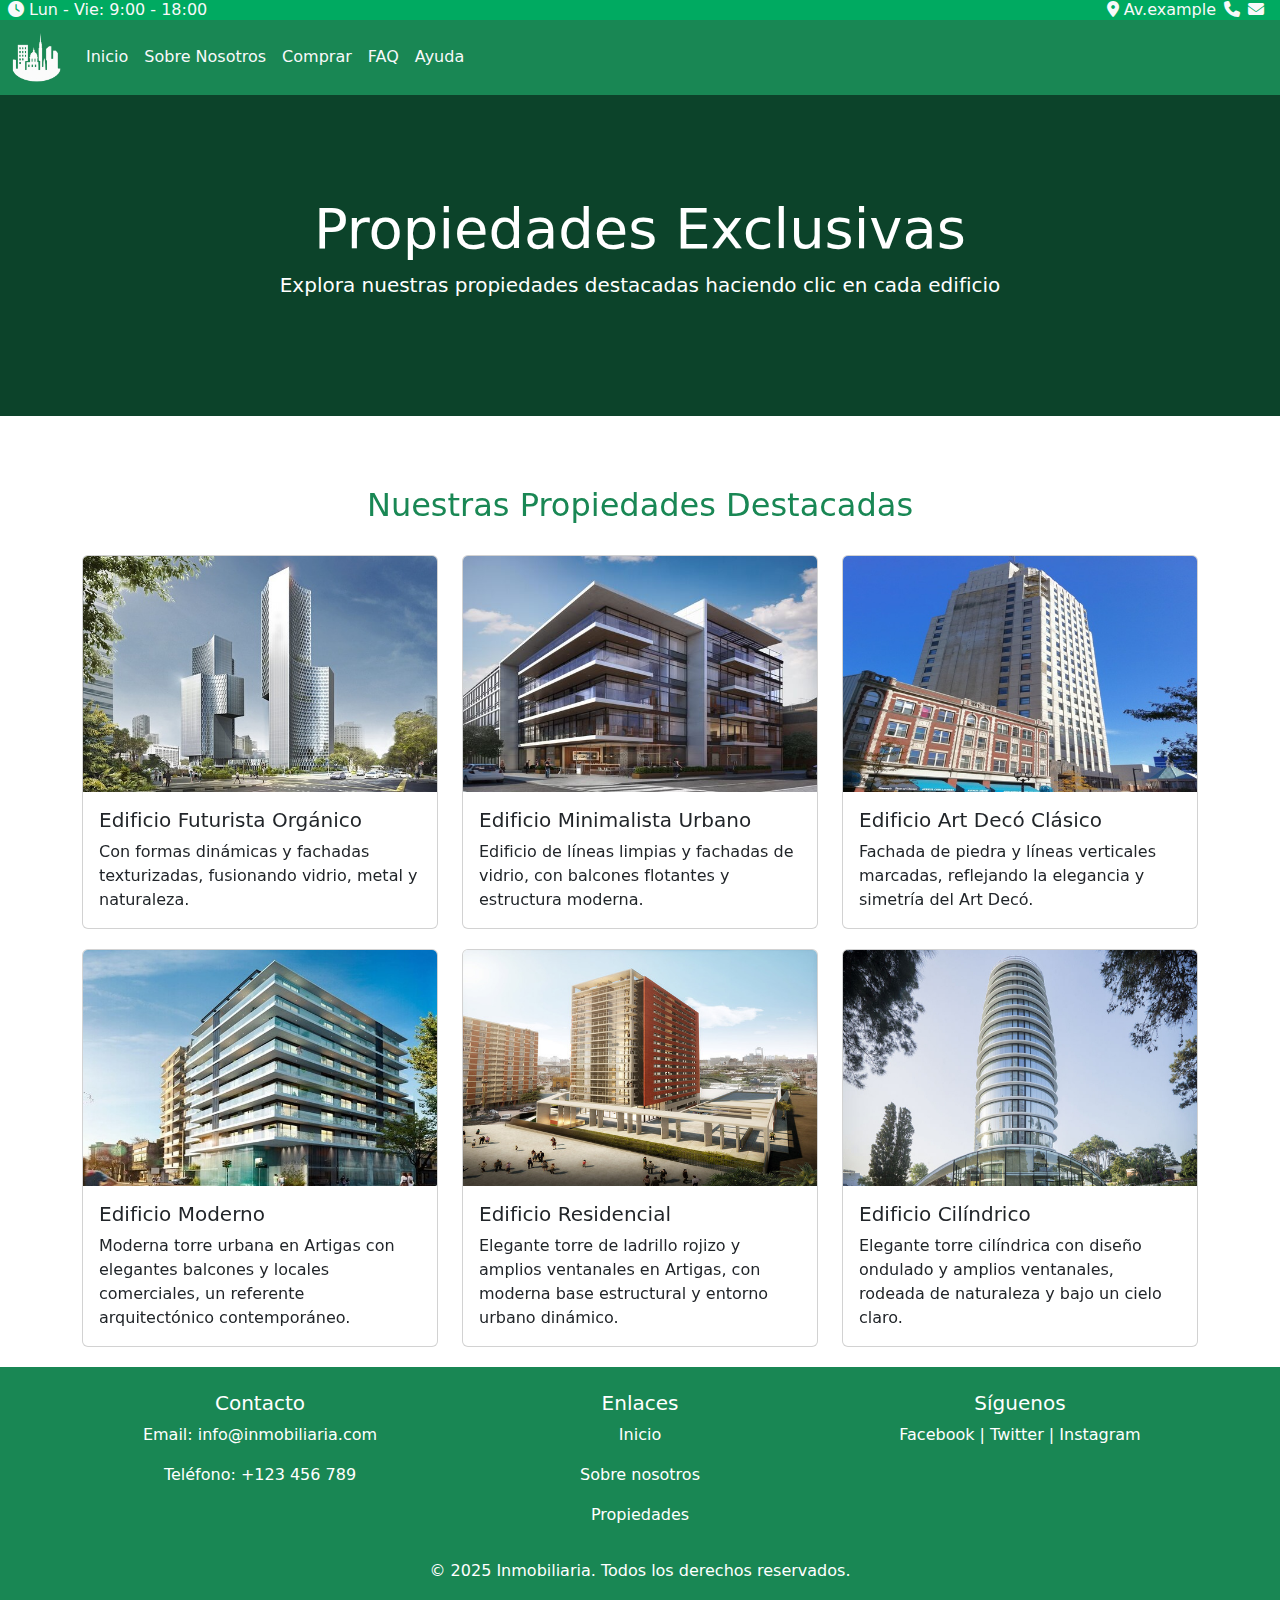
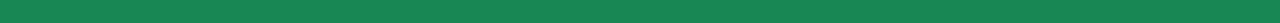
<file: pages/edificios.html>
<!DOCTYPE html>
<html lang="es">

<head>
    <meta charset="UTF-8">
    <meta name="viewport" content="width=S, initial-scale=1.0">
    <title>Inmobiliaria | Edificios</title>
    <meta name="description"
        content="Descubrí edificios en venta y alquiler con InmoVida. Opciones comerciales y residenciales en distintas zonas del país, con asesoramiento profesional.">
    <meta name="keywords"
        content="edificios en venta, edificios en alquiler, comprar edificio, alquilar edificio, propiedades comerciales, edificios residenciales, inmobiliaria, InmoVida">
    <link rel="shorcut icon" href="../assets/img/logo.png">
    <link rel="stylesheet" href="https://cdnjs.cloudflare.com/ajax/libs/font-awesome/6.7.2/css/all.min.css"
        integrity="sha512-Evv84Mr4kqVGRNSgIGL/F/aIDqQb7xQ2vcrdIwxfjThSH8CSR7PBEakCr51Ck+w+/U6swU2Im1vVX0SVk9ABhg=="
        crossorigin="anonymous" referrerpolicy="no-referrer" />
    <link href="https://cdn.jsdelivr.net/npm/bootstrap@5.3.3/dist/css/bootstrap.min.css" rel="stylesheet"
        integrity="sha384-QWTKZyjpPEjISv5WaRU9OFeRpok6YctnYmDr5pNlyT2bRjXh0JMhjY6hW+ALEwIH" crossorigin="anonymous">
    <link href="https://unpkg.com/aos@2.3.1/dist/aos.css" rel="stylesheet">
    <link rel="stylesheet" href="../assets/css/style.css">
</head>

<body>
    <header>
        <div class="d-flex justify-content-between align-items-center p-2 top-header ">
            <div class=" text-light"> <i class="fa-solid fa-clock"></i> Lun - Vie: 9:00 - 18:00 </div>

            <div class="d-flex justify-content-end ">
                <ul class="d-flex flex-row gap-2 m-2  text-light">
                    <li><i class="fa-solid fa-location-dot"></i> Av.example</li>
                    <li><a class="" href=""><i class="fa-solid fa-phone  text-light contact"></i></a></li>
                    <li><a class="" href=""><i class="fa-solid fa-envelope  text-light contact"></i></a></li>
                </ul>
            </div>
        </div>
        <nav class="navbar navbar-expand-lg bg-success">
            <div class="container-fluid">
                <a class="navbar-brand  text-light " href="#"><img class="logo" src="../assets/img/logo.png"
                        alt="Logo"></a>
                <button class="navbar-toggler" type="button" data-bs-toggle="collapse"
                    data-bs-target="#navbarSupportedContent" aria-controls="navbarSupportedContent"
                    aria-expanded="false" aria-label="Toggle navigation">
                    <span class="navbar-toggler-icon"></span>
                </button>
                <div class="collapse navbar-collapse" id="navbarSupportedContent">
                    <ul class="navbar-nav me-auto mb-2 mb-lg-0 ">
                        <li class="nav-item">
                            <a class="  text-light nav-link active" aria-current="page" href="../index.html">Inicio</a>
                        </li>
                        <li class="nav-item">
                            <a class="  text-light nav-link active" aria-current="page" href="sobrenosotros.html">Sobre
                                Nosotros</a>
                        </li>
                        <li class="nav-item">
                            <a class=" text-light nav-link active" aria-current="page" href="../index.html">Comprar</a>
                        </li>
                        <li class="nav-item">
                            <a class=" text-light nav-link active" aria-current="page" href="../index.html#faq">FAQ</a>
                        </li>
                        <li class="nav-item">
                            <a class=" text-light nav-link active" aria-current="page" href="ayuda.html">Ayuda</a>
                        </li>
                    </ul>
                </div>
            </div>
        </nav>
    </header>

    <main>

        <div class="hero-section bg-success text-center">
            <div class="container">
                <h1 class="display-4">Propiedades Exclusivas</h1>
                <p class="lead">Explora nuestras propiedades destacadas haciendo clic en cada edificio</p>
            </div>
        </div>


        <div class="container" id="destino" data-aos="zoom-in">
            <h2 class="property-title">Nuestras Propiedades Destacadas</h2>
            <div class="row">

                <div class="col-md-4">
                    <div class="card" data-bs-toggle="modal" data-bs-target="#modernHouseModal">
                        <img src="../assets/img/edificio1/edificio1.jpg" class="card-img-top" alt="Edificio 1">
                        <div class="card-body">
                            <h5 class="card-title">Edificio Futurista Orgánico</h5>
                            <p class="card-text"> Con formas dinámicas y fachadas texturizadas, fusionando vidrio, metal
                                y naturaleza.</p>
                        </div>
                    </div>
                </div>


                <div class="col-md-4">
                    <div class="card" data-bs-toggle="modal" data-bs-target="#colonialHouseModal">
                        <img src="../assets/img/edificio2/edificio2.jpg" class="card-img-top" alt="Edificio 2">
                        <div class="card-body">
                            <h5 class="card-title">Edificio Minimalista Urbano</h5>
                            <p class="card-text">Edificio de líneas limpias y fachadas de vidrio, con balcones flotantes
                                y estructura moderna.</p>
                        </div>
                    </div>
                </div>


                <div class="col-md-4">
                    <div class="card" data-bs-toggle="modal" data-bs-target="#luxuryAptModal">
                        <img src="../assets/img/edificio3/edificio3.jpg" class="card-img-top" alt="Edificio 3">
                        <div class="card-body">
                            <h5 class="card-title">Edificio Art Decó Clásico</h5>
                            <p class="card-text">Fachada de piedra y líneas verticales marcadas, reflejando la elegancia
                                y simetría del Art Decó.</p>
                        </div>
                    </div>
                </div>


                <div class="col-md-4">
                    <div class="card" data-bs-toggle="modal" data-bs-target="#countryHouseModal">
                        <img src="../assets/img/edificio4/edificio4.jpg" class="card-img-top" alt="Edificio 4">
                        <div class="card-body">
                            <h5 class="card-title">Edificio Moderno</h5>
                            <p class="card-text">Moderna torre urbana en Artigas con elegantes balcones y locales
                                comerciales, un referente arquitectónico contemporáneo.</p>
                        </div>
                    </div>
                </div>


                <div class="col-md-4">
                    <div class="card" data-bs-toggle="modal" data-bs-target="#villaModal">
                        <img src="../assets/img/edificio5/edificio5.jpg" class="card-img-top" alt="Edificio 5">
                        <div class="card-body">
                            <h5 class="card-title">Edificio Residencial</h5>
                            <p class="card-text">Elegante torre de ladrillo rojizo y amplios ventanales en Artigas, con
                                moderna base estructural y entorno urbano dinámico.</p>
                        </div>
                    </div>
                </div>


                <div class="col-md-4">
                    <div class="card" data-bs-toggle="modal" data-bs-target="#penthouseModal">
                        <img src="../assets/img/edificio6/edificio6.jpg" class="card-img-top" alt="Edificio 6">
                        <div class="card-body">
                            <h5 class="card-title">Edificio Cilíndrico</h5>
                            <p class="card-text">Elegante torre cilíndrica con diseño ondulado y amplios ventanales,
                                rodeada de naturaleza y bajo un cielo claro.</p>
                        </div>
                    </div>
                </div>
            </div>
        </div>





        <div class="modal fade" id="modernHouseModal" tabindex="-1" aria-labelledby="modernHouseModalLabel"
            aria-hidden="true">
            <div class="modal-dialog modal-lg">
                <div class="modal-content">
                    <div class="modal-header">
                        <h5 class="modal-title" id="modernHouseModalLabel">Edificio futurista Órganico</h5>
                        <button type="button" class="btn-close" data-bs-dismiss="modal" aria-label="Close"></button>
                    </div>
                    <div class="modal-body">
                        <div class="row">
                            <div class="col-md-6">
                                <img src="../assets/img/edificio1/edificioorganico1.jpg" class="img-fluid" alt="Edificio 1">
                            </div>
                            <div class="col-md-6">
                                <img src="../assets/img/edificio1/edificioorganico2.jpg" class="img-fluid" alt="Edificio 1">
                            </div>
                            <div class="col-md-6">
                                <img src="../assets/img/edificio1/edificioorganico3.jpg" class="img-fluid" alt="Edificio 1">
                            </div>
                            <div class="col-md-6">
                                <img src="../assets/img/edificio1/edificioorganico4.jpg" class="img-fluid" alt="Edificio 1">
                            </div>
                        </div>
                        <p class="mt-3">Con una estructura que imita las formas de la naturaleza, este edificio
                            futurista orgánico destaca por su diseño único, que se integra perfectamente con el entorno.
                            Sus líneas dinámicas y materiales sostenibles crean un ambiente donde la tecnología y la
                            ecología convergen, proporcionando un espacio ideal para quienes buscan vivir y trabajar en
                            un entorno innovador, eficiente y respetuoso con el medio ambiente.</p>
                    </div>
                    <h5 class="text-success "> Precio: $2,750,000.</h5>
                    <a class="bg-success text-center text-light p-2 text-decoration-none" href="">Comprar<i
                            class="fa-solid fa-cart-shopping"></i></a>
                </div>
            </div>
        </div>


        <div class="modal fade" id="colonialHouseModal" tabindex="-1" aria-labelledby="colonialHouseModalLabel"
            aria-hidden="true">
            <div class="modal-dialog modal-lg">
                <div class="modal-content">
                    <div class="modal-header">
                        <h5 class="modal-title" id="colonialHouseModalLabel">Edificio Minimalista Urbano</h5>
                        <button type="button" class="btn-close" data-bs-dismiss="modal" aria-label="Close"></button>
                    </div>
                    <div class="modal-body">
                        <div class="row">
                            <div class="col-md-6">
                                <img src="../assets/img/casa1/sala1.jpg" class="img-fluid" alt="Edificio 2">
                            </div>
                            <div class="col-md-6">
                                <img src="../assets/img/casa1/cocina1.jpg" class="img-fluid" alt="Edificio 2">
                            </div>
                            <div class="col-md-6">
                                <img src="../assets/img/casa1/baño1.jpg" class="img-fluid" alt="Edificio 2">
                            </div>
                            <div class="col-md-6">
                                <img src="../assets/img/casa1/dormitorio1.jpg" class="img-fluid" alt="Edificio 2">
                            </div>
                        </div>
                        <p class="mt-3">En pleno centro urbano, este edificio minimalista es el epítome de la modernidad
                            y la simplicidad. Su arquitectura de líneas puras y espacios diáfanos crea un ambiente
                            sereno y exclusivo, diseñado para quienes valoran la funcionalidad sin sacrificar el diseño.
                            Cada detalle está pensado para ofrecer una experiencia de vida cómoda, elegante y acorde con
                            el ritmo de la ciudad</p>
                    </div>
                    <h5 class="text-success "> Precio: $1,300,000.</h5>
                    <a class="bg-success text-center text-light p-2 text-decoration-none" href="">Comprar<i
                            class="fa-solid fa-cart-shopping"></i></a>

                </div>
            </div>
        </div>


        <div class="modal fade" id="luxuryAptModal" tabindex="-1" aria-labelledby="luxuryAptModalLabel"
            aria-hidden="true">
            <div class="modal-dialog modal-lg">
                <div class="modal-content">
                    <div class="modal-header">
                        <h5 class="modal-title" id="luxuryAptModalLabel">Edificio Art Decó Clásico</h5>
                        <button type="button" class="btn-close" data-bs-dismiss="modal" aria-label="Close"></button>
                    </div>
                    <div class="modal-body">
                        <div class="row">
                            <div class="col-md-6">
                                <img src="../assets/img/edificio3/edificioart1.jpg" class="img-fluid" alt="Edificio 3">
                            </div>
                            <div class="col-md-6">
                                <img src="../assets/img/edificio3/edificioart2.jpg" class="img-fluid" alt="Edificio 3">
                            </div>
                            <div class="col-md-6">
                                <img src="../assets/img/edificio3/edificioart3.jpg" class="img-fluid" alt="Edificio 3">
                            </div>
                            <div class="col-md-6">
                                <img src="../assets/img/edificio3/edificioart4.jpg" class="img-fluid" alt="Edificio 3">
                            </div>
                        </div>
                        <p class="mt-3">Este emblemático edificio de negocios, con su diseño clásico y sofisticado,
                            proporciona el ambiente perfecto para empresas que buscan combinar prestigio y comodidad.
                            Con oficinas amplias, equipadas con lo último en tecnología y servicios, es el lugar ideal
                            para impulsar el éxito empresarial en un entorno profesional de alto nivel</p>
                    </div>
                    <h5 class="text-success "> Precio: $1,230,000.</h5>
                    <a class="bg-success text-center text-light p-2 text-decoration-none" href="">Comprar<i
                            class="fa-solid fa-cart-shopping"></i></a>

                </div>
            </div>
        </div>


        <div class="modal fade" id="countryHouseModal" tabindex="-1" aria-labelledby="countryHouseModalLabel"
            aria-hidden="true">
            <div class="modal-dialog modal-lg">
                <div class="modal-content">
                    <div class="modal-header">
                        <h5 class="modal-title" id="countryHouseModalLabel">Edificio Moderno</h5>
                        <button type="button" class="btn-close" data-bs-dismiss="modal" aria-label="Close"></button>
                    </div>
                    <div class="modal-body">
                        <div class="row">
                            <div class="col-md-6">
                                <img src="../assets/img/edificio4/edificiomoderno1.jpg" class="img-fluid" alt="Edificio 4">
                            </div>
                            <div class="col-md-6">
                                <img src="../assets/img/edificio4/edificiomoderno2.jpg" class="img-fluid" alt="Edificio 4">
                            </div>
                            <div class="col-md-6">
                                <img src="../assets/img/edificio4/edificiomoderno3.jpg" class="img-fluid" alt="Edificio 4">
                            </div>
                            <div class="col-md-6">
                                <img src="../assets/img/edificio4/edificiomoderno4.jpg" class="img-fluid" alt="Edificio 4">
                            </div>
                        </div>
                        <p class="mt-3">Con un diseño arquitectónico vanguardista, este edificio moderno ofrece una
                            impresionante terraza con piscina, perfecta para momentos de ocio y descanso. El restaurante
                            en el hall agrega un toque de sofisticación, brindando un ambiente único para disfrutar de
                            una excelente gastronomía.</p>
                    </div>
                    <h5 class="text-success "> Precio: $1,500,000.</h5>
                    <a class="bg-success text-center text-light p-2 text-decoration-none" href="">Comprar<i
                            class="fa-solid fa-cart-shopping"></i></a>

                </div>
            </div>
        </div>

        <div class="modal fade" id="villaModal" tabindex="-1" aria-labelledby="villaModalLabel" aria-hidden="true">
            <div class="modal-dialog modal-lg">
                <div class="modal-content">
                    <div class="modal-header">
                        <h5 class="modal-title" id="villaModalLabel">Edificio residencial</h5>
                        <button type="button" class="btn-close" data-bs-dismiss="modal" aria-label="Close"></button>
                    </div>
                    <div class="modal-body">
                        <div class="row">
                            <div class="col-md-6">
                                <img src="../assets/img/edificio5/recidencia1.jpg" class="img-fluid" alt="Edificio 5">
                            </div>
                            <div class="col-md-6">
                                <img src="../assets/img/edificio5/residencia2.jpg" class="img-fluid" alt="Edificio 5">
                            </div>
                            <div class="col-md-6">
                                <img src="../assets/img/edificio5/residencia3.jpg" class="img-fluid" alt="Edificio 5">
                            </div>
                            <div class="col-md-6">
                                <img src="../assets/img/edificio5/residencia4.jpg" class="img-fluid" alt="Edificio 5">
                            </div>
                        </div>
                        <p class="mt-3">Ubicado en una zona privilegiada, este edificio residencial se destaca por
                            integrar un restaurante de primer nivel, estacionamiento exclusivo y un entorno pensado para
                            brindar calidad de vida, confort y practicidad en cada detalle.</p>
                    </div>
                    <h5 class="text-success "> Precio: $1.250,000.</h5>
                    <a class="bg-success text-center text-light p-2 text-decoration-none" href="">Comprar<i
                            class="fa-solid fa-cart-shopping"></i></a>

                </div>
            </div>
        </div>


        <div class="modal fade" id="penthouseModal" tabindex="-1" aria-labelledby="penthouseModalLabel"
            aria-hidden="true">
            <div class="modal-dialog modal-lg">
                <div class="modal-content">
                    <div class="modal-header">
                        <h5 class="modal-title" id="penthouseModalLabel">Edificio Cilíndrico</h5>
                        <button type="button" class="btn-close" data-bs-dismiss="modal" aria-label="Close"></button>
                    </div>
                    <div class="modal-body">
                        <div class="row">
                            <div class="col-md-6">
                                <img src="../assets/img/edificio6/edificiocilindrico3.jpg" class="img-fluid" alt="Edificio 6">
                            </div>
                            <div class="col-md-6">
                                <img src="../assets/img/edificio6/edificiocilindrico4.jpg" class="img-fluid" alt="Edificio 6">
                            </div>
                            <div class="col-md-6">
                                <img src="../assets/img/edificio6/edificiocilindrico1.jpg" class="img-fluid" alt="Edificio 6">
                            </div>
                            <div class="col-md-6">
                                <img src="../assets/img/edificio6/edificiocilindrico2.jpg" class="img-fluid" alt="Edificio 6">
                            </div>
                        </div>
                        <p class="mt-3">El edificio dispone de dos exclusivos penthouses con vistas privilegiadas, un
                            restaurante ubicado en el hall principal que ofrece una experiencia gastronómica única,
                            estacionamiento para residentes y visitantes, y una amplia piscina ideal para disfrutar del
                            relax y el confort.</p>
                    </div>
                    <h5 class="text-success "> Precio: $2,600,000.</h5>
                    <a class="bg-success text-center text-light p-2 text-decoration-none" href="">Comprar<i
                            class="fa-solid fa-cart-shopping"></i></a>
                </div>
            </div>
        </div>
    </main>
    <footer class="footer bg-success text-white py-4">
        <div class="container">
            <div class="row">
                <div class="col-md-4">
                    <h5>Contacto</h5>
                    <p>Email: info@inmobiliaria.com</p>
                    <p>Teléfono: +123 456 789</p>
                </div>
                <div class="col-md-4">
                    <h5>Enlaces</h5>
                    <p><a href="../index.html">Inicio</a></p>
                    <p><a href="sobrenosotros.html">Sobre nosotros</a></p>
                    <p><a href="../index.html#destino">Propiedades</a></p>
                </div>
                <div class="col-md-4">
                    <h5>Síguenos</h5>
                    <p><a href="#">Facebook</a> | <a href="#">Twitter</a> | <a href="#">Instagram</a></p>
                </div>
            </div>
            <p class="mt-3">&copy; 2025 Inmobiliaria. Todos los derechos reservados.</p>
        </div>
    </footer>
    <script src="https://cdn.jsdelivr.net/npm/bootstrap@5.3.3/dist/js/bootstrap.bundle.min.js"
        integrity="sha384-YvpcrYf0tY3lHB60NNkmXc5s9fDVZLESaAA55NDzOxhy9GkcIdslK1eN7N6jIeHz"
        crossorigin="anonymous"></script>
    <script src="https://unpkg.com/aos@2.3.1/dist/aos.js"></script>
    <script>
        AOS.init();
    </script>
</body>

</html>
</file>
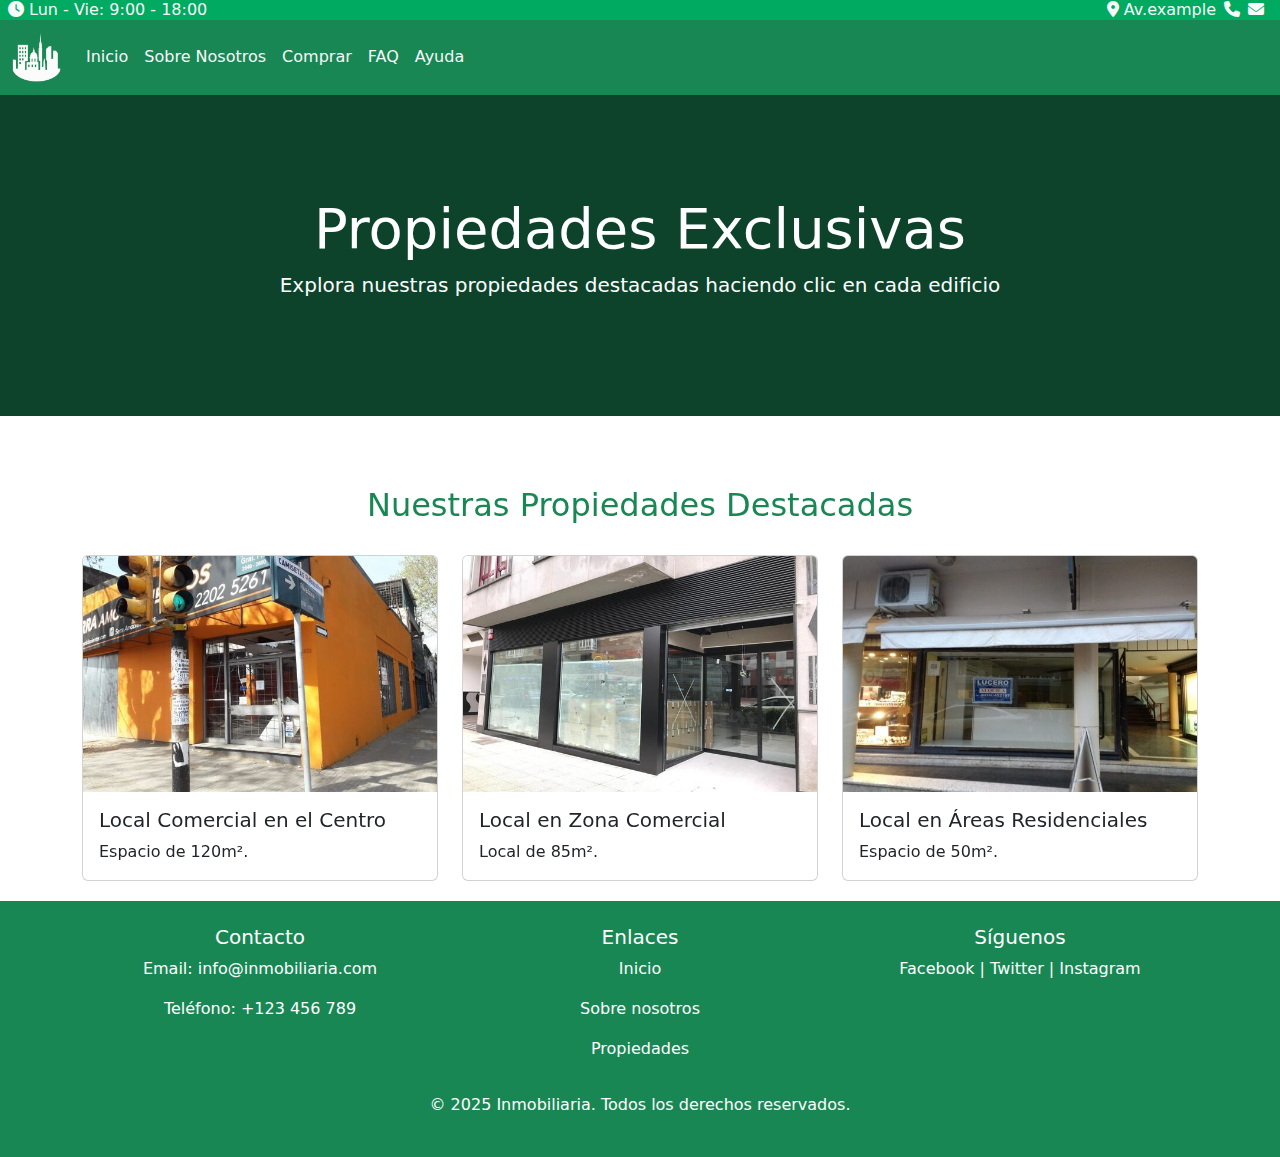
<file: pages/locales.html>
<!DOCTYPE html>
<html lang="es">

<head>
    <meta charset="UTF-8">
    <meta name="viewport" content="width=device-width, initial-scale=1.0">
    <title>Inmobiliaria | Locales</title>
    <meta name="description"
        content="Busca locales en venta y alquiler con InmoVida. Encuentra opciones comerciales y de oficinas en el centro y en las afueras de la ciudad.">
    <meta name="keywords"
        content="locales en venta, locales en alquiler, comprar local, alquilar local, locales comerciales, oficinas, inmuebles, InmoVida">
    <link rel="shortcut icon" href="../assets/img/logo.png">
    <link rel="stylesheet" href="https://cdnjs.cloudflare.com/ajax/libs/font-awesome/6.7.2/css/all.min.css">
    <link href="https://cdn.jsdelivr.net/npm/bootstrap@5.3.3/dist/css/bootstrap.min.css" rel="stylesheet">
    <link href="https://unpkg.com/aos@2.3.1/dist/aos.css" rel="stylesheet">
    <link rel="stylesheet" href="../assets/css/style.css">
</head>

<body>
    <header>
        <div class="d-flex justify-content-between align-items-center p-2 top-header">
            <div class="text-light"> <i class="fa-solid fa-clock"></i> Lun - Vie: 9:00 - 18:00 </div>
            <div class="d-flex justify-content-end">
                <ul class="d-flex flex-row gap-2 m-2 text-light">
                    <li><i class="fa-solid fa-location-dot"></i> Av.example</li>
                    <li><a href=""><i class="fa-solid fa-phone text-light contact"></i></a></li>
                    <li><a href=""><i class="fa-solid fa-envelope text-light contact"></i></a></li>
                </ul>
            </div>
        </div>
        <nav class="navbar navbar-expand-lg bg-success">
            <div class="container-fluid">
                <a class="navbar-brand text-light" href="#"><img class="logo" src="../assets/img/logo.png"
                        alt="Logo"></a>
                <button class="navbar-toggler" type="button" data-bs-toggle="collapse"
                    data-bs-target="#navbarSupportedContent" aria-controls="navbarSupportedContent"
                    aria-expanded="false" aria-label="Toggle navigation">
                    <span class="navbar-toggler-icon"></span>
                </button>
                <div class="collapse navbar-collapse" id="navbarSupportedContent">
                    <ul class="navbar-nav me-auto mb-2 mb-lg-0">
                        <li class="nav-item"><a class="text-light nav-link active" href="../index.html">Inicio</a></li>
                        <li class="nav-item"><a class="text-light nav-link active" href="sobrenosotros.html">Sobre
                                Nosotros</a></li>
                        <li class="nav-item"><a class="text-light nav-link active" href="../index.html">Comprar</a></li>
                        <li class="nav-item"><a class="text-light nav-link active" href="../index.html#faq">FAQ</a></li>
                        <li class="nav-item"><a class="text-light nav-link active" href="ayuda.html">Ayuda</a></li>
                    </ul>
                </div>
            </div>
        </nav>
    </header>

    <main>
        <div class="hero-section bg-success text-center">
            <div class="container">
                <h1 class="display-4">Propiedades Exclusivas</h1>
                <p class="lead">Explora nuestras propiedades destacadas haciendo clic en cada edificio</p>
            </div>
        </div>


        <div class="container" id="destino" data-aos="zoom-in">
            <h2 class="property-title">Nuestras Propiedades Destacadas</h2>
            <div class="row">
                <!-- Local 1 -->
                <div class="col-md-4">
                    <div class="card" data-bs-toggle="modal" data-bs-target="#local1Modal">
                        <img src="../assets/img/local/local1.jpg" class="card-img-top" alt="Local 1">
                        <div class="card-body">
                            <h5 class="card-title">Local Comercial en el Centro</h5>
                            <p class="card-text">Espacio de 120m².</p>
                        </div>
                    </div>
                </div>

                <!-- Local 2 -->
                <div class="col-md-4">
                    <div class="card" data-bs-toggle="modal" data-bs-target="#local2Modal">
                        <img src="../assets/img/local/local2.jpg" class="card-img-top" alt="Local 2">
                        <div class="card-body">
                            <h5 class="card-title">Local en Zona Comercial</h5>
                            <p class="card-text">Local de 85m².</p>
                        </div>
                    </div>
                </div>

                <!-- Local 3 -->
                <div class="col-md-4">
                    <div class="card" data-bs-toggle="modal" data-bs-target="#local3Modal">
                        <img src="../assets/img/local/local3.jpg" class="card-img-top" alt="Local 3">
                        <div class="card-body">
                            <h5 class="card-title">Local en Áreas Residenciales</h5>
                            <p class="card-text">Espacio de 50m².</p>
                        </div>
                    </div>
                </div>
            </div>
        </div>

        <!-- Modal Local 1 -->
        <div class="modal fade" id="local1Modal" tabindex="-1" aria-hidden="true">
            <div class="modal-dialog modal-lg">
                <div class="modal-content">
                    <div class="modal-header">
                        <h5 class="modal-title">Local Comercial en el Centro</h5>
                        <button type="button" class="btn-close" data-bs-dismiss="modal" aria-label="Cerrar"></button>
                    </div>
                    <div class="modal-body">
                        <div class="row">
                            <div class="col-md-6"><img src="../assets/img/local/local1.jpg" class="img-fluid"
                                    alt="Local 1"></div>
                            <div class="col-md-6"><img src="../assets/img/local/local1(2).jpg" class="img-fluid"
                                    alt="Local 1"></div>
                        </div>
                        <p class="mt-3">Espacio de 120m².</p>
                        <h5 class="text-success">Precio: $45,000</h5>
                    </div>
                    <a class="bg-success text-center text-light p-2 text-decoration-none" href="">Comprar <i
                            class="fa-solid fa-cart-shopping"></i></a>
                </div>
            </div>
        </div>

        <!-- Modal Local 2 -->
        <div class="modal fade" id="local2Modal" tabindex="-1" aria-hidden="true">
            <div class="modal-dialog modal-lg">
                <div class="modal-content">
                    <div class="modal-header">
                        <h5 class="modal-title">Local en Zona Comercial</h5>
                        <button type="button" class="btn-close" data-bs-dismiss="modal" aria-label="Cerrar"></button>
                    </div>
                    <div class="modal-body">
                        <div class="row">
                            <div class="col-md-6"><img src="../assets/img/local/local2.jpg" class="img-fluid"
                                    alt="Local 2"></div>
                            <div class="col-md-6"><img src="../assets/img/local/local2(2).jpg" class="img-fluid"
                                    alt="Local 2"></div>
                        </div>
                        <p class="mt-3">Local de 85m².</p>
                        <h5 class="text-success">Precio: $35,000</h5>
                    </div>
                    <a class="bg-success text-center text-light p-2 text-decoration-none" href="">Comprar <i
                            class="fa-solid fa-cart-shopping"></i></a>
                </div>
            </div>
        </div>

        <!-- Modal Local 3 -->
        <div class="modal fade" id="local3Modal" tabindex="-1" aria-hidden="true">
            <div class="modal-dialog modal-lg">
                <div class="modal-content">
                    <div class="modal-header">
                        <h5 class="modal-title">Local en Áreas Residenciales</h5>
                        <button type="button" class="btn-close" data-bs-dismiss="modal" aria-label="Cerrar"></button>
                    </div>
                    <div class="modal-body">
                        <div class="row">
                            <div class="col-md-6"><img src="../assets/img/local/local3.jpg" class="img-fluid"
                                    alt="Local 3"></div>
                            <div class="col-md-6"><img src="../assets/img/local/local3(2).jpg" class="img-fluid"
                                    alt="Local 3"></div>
                        </div>
                        <p class="mt-3">Espacio de 50m².</p>
                        <h5 class="text-success">Precio: $28,000</h5>
                    </div>
                    <a class="bg-success text-center text-light p-2 text-decoration-none" href="">Comprar <i
                            class="fa-solid fa-cart-shopping"></i></a>
                </div>
            </div>
        </div>
    </main>

    <footer class="footer bg-success text-white py-4">
        <div class="container">
            <div class="row">
                <div class="col-md-4">
                    <h5>Contacto</h5>
                    <p>Email: info@inmobiliaria.com</p>
                    <p>Teléfono: +123 456 789</p>
                </div>
                <div class="col-md-4">
                    <h5>Enlaces</h5>
                    <p><a href="../index.html">Inicio</a></p>
                    <p><a href="sobrenosotros.html">Sobre nosotros</a></p>
                    <p><a href="../index.html#destino">Propiedades</a></p>
                </div>
                <div class="col-md-4">
                    <h5>Síguenos</h5>
                    <p><a href="#">Facebook</a> | <a href="#">Twitter</a> | <a href="#">Instagram</a></p>
                </div>
            </div>
            <p class="mt-3">&copy; 2025 Inmobiliaria. Todos los derechos reservados.</p>
        </div>
    </footer>

    <script src="https://cdn.jsdelivr.net/npm/bootstrap@5.3.3/dist/js/bootstrap.bundle.min.js"></script>
    <script src="https://unpkg.com/aos@2.3.1/dist/aos.js"></script>
    <script>AOS.init();</script>
</body>

</html>
</file>
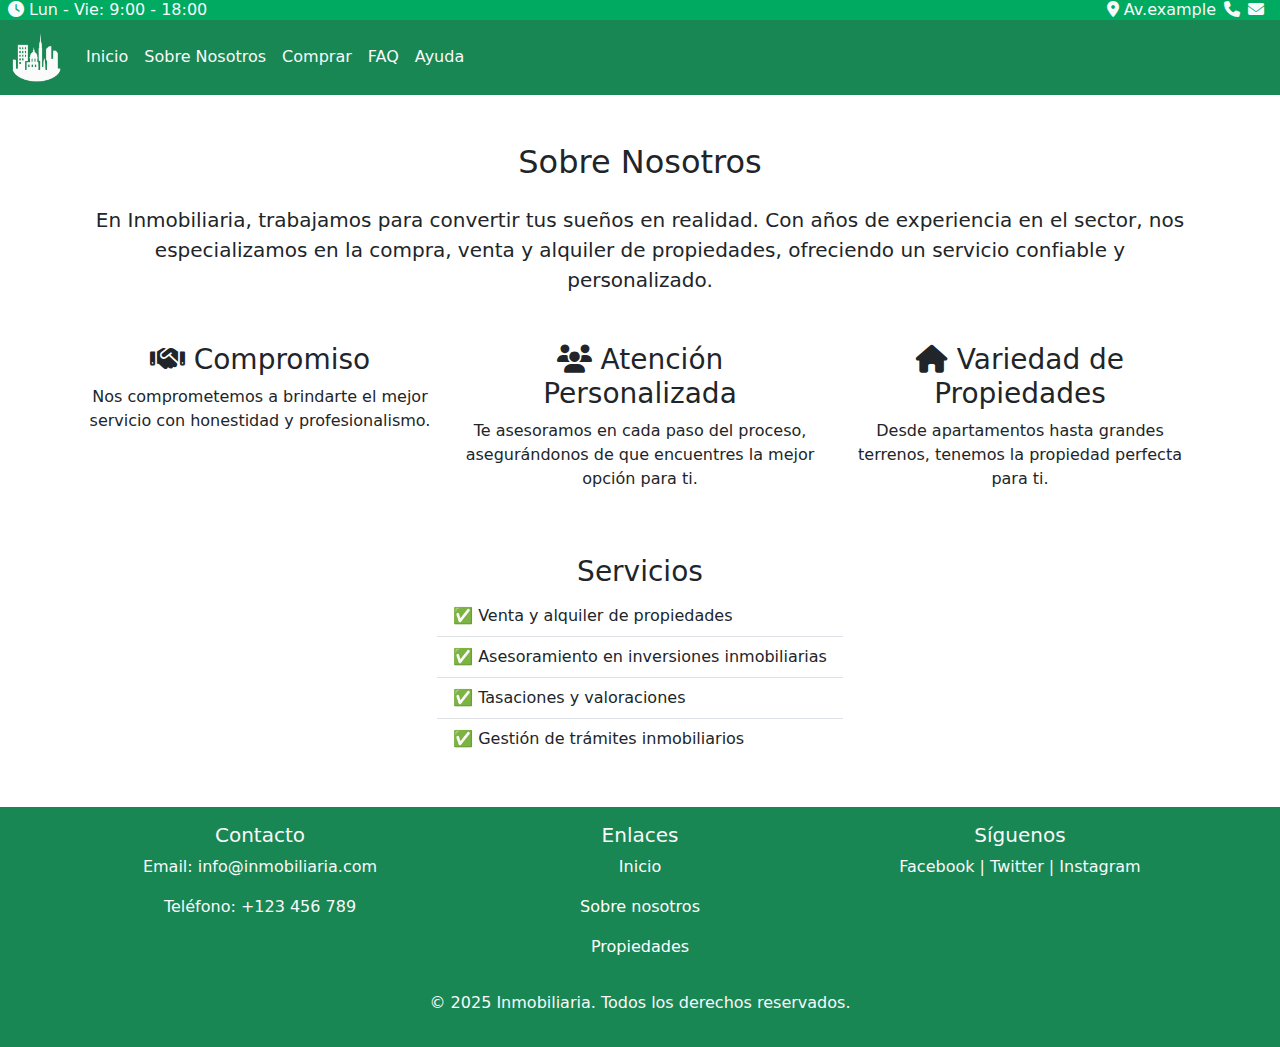
<file: pages/sobrenosotros.html>
<!DOCTYPE html>
<html lang="es">

<head>
    <meta charset="UTF-8">
    <meta name="viewport" content="width=device-width, initial-scale=1.0">
    <title>Inmobiliaria | Sobre Nosotros</title>
    <meta name="description"
        content="Conocé más sobre InmoVida, una inmobiliaria comprometida con brindar servicios de compra, venta y alquiler de propiedades con profesionalismo y confianza.">
    <meta name="keywords"
        content="inmobiliaria, sobre nosotros, empresa inmobiliaria, misión inmobiliaria, valores inmobiliaria, InmoVida, equipo inmobiliario, compra, venta, alquiler">
    <link rel="shorcut icon" href="../assets/img/logo.png">
    <link rel="stylesheet" href="https://cdnjs.cloudflare.com/ajax/libs/font-awesome/6.7.2/css/all.min.css"
        integrity="sha512-Evv84Mr4kqVGRNSgIGL/F/aIDqQb7xQ2vcrdIwxfjThSH8CSR7PBEakCr51Ck+w+/U6swU2Im1vVX0SVk9ABhg=="
        crossorigin="anonymous" referrerpolicy="no-referrer" />
    <link href="https://cdn.jsdelivr.net/npm/bootstrap@5.3.3/dist/css/bootstrap.min.css" rel="stylesheet"
        integrity="sha384-QWTKZyjpPEjISv5WaRU9OFeRpok6YctnYmDr5pNlyT2bRjXh0JMhjY6hW+ALEwIH" crossorigin="anonymous">
    <link rel="stylesheet" href="../assets/css/style.css">
</head>

<body>
    <header>
        <div class="d-flex justify-content-between align-items-center p-2 top-header">
            <div class="text-light"><i class="fa-solid fa-clock"></i> Lun - Vie: 9:00 - 18:00</div>
            <div class="d-flex justify-content-end">
                <ul class="d-flex flex-row gap-2 m-2 text-light">
                    <li><i class="fa-solid fa-location-dot"></i> Av.example</li>
                    <li><a href=""><i class="fa-solid fa-phone text-light contact"></i></a></li>
                    <li><a href=""><i class="fa-solid fa-envelope text-light contact"></i></a></li>
                </ul>
            </div>
        </div>
        <nav class="navbar navbar-expand-lg bg-success">
            <div class="container-fluid">
                <a class="navbar-brand text-light" href="#"><img class="logo" src="../assets/img/logo.png"
                        alt="Logo"></a>
                <button class="navbar-toggler" type="button" data-bs-toggle="collapse"
                    data-bs-target="#navbarSupportedContent" aria-controls="navbarSupportedContent"
                    aria-expanded="false" aria-label="Toggle navigation">
                    <span class="navbar-toggler-icon"></span>
                </button>
                <div class="collapse navbar-collapse" id="navbarSupportedContent">
                    <ul class="navbar-nav me-auto mb-2 mb-lg-0">
                        <li class="nav-item"><a class="text-light nav-link active" href="../index.html">Inicio</a></li>
                        <li class="nav-item"><a class="text-light nav-link active" href="sobrenosotros.html">Sobre
                                Nosotros</a></li>
                        <li class="nav-item"><a class="text-light nav-link active"
                                href="../index.html#destino">Comprar</a></li>
                        <li class="nav-item"><a class="text-light nav-link active" href="../index.html#faq">FAQ</a></li>
                        <li class="nav-item"><a class="text-light nav-link active" href="ayuda.html">Ayuda</a>
                        </li>
                    </ul>
                </div>
            </div>
        </nav>
    </header>

    <main class="container mt-5">
        <section class="text-center">
            <h2 class="mb-4">Sobre Nosotros</h2>
            <p class="lead">En <strong>Inmobiliaria</strong>, trabajamos para convertir tus sueños en realidad. Con años
                de experiencia en el sector, nos especializamos en la compra, venta y alquiler de propiedades,
                ofreciendo un servicio confiable y personalizado.</p>
        </section>

        <section class="row text-center mt-5">
            <div class="col-md-4">
                <h3><i class="fa-solid fa-handshake"></i> Compromiso</h3>
                <p>Nos comprometemos a brindarte el mejor servicio con honestidad y profesionalismo.</p>
            </div>
            <div class="col-md-4">
                <h3><i class="fa-solid fa-users"></i> Atención Personalizada</h3>
                <p>Te asesoramos en cada paso del proceso, asegurándonos de que encuentres la mejor opción para ti.</p>
            </div>
            <div class="col-md-4">
                <h3><i class="fa-solid fa-home"></i> Variedad de Propiedades</h3>
                <p>Desde apartamentos hasta grandes terrenos, tenemos la propiedad perfecta para ti.</p>
            </div>
        </section>

        <section class="text-center mt-5">
            <h3>Servicios</h3>
            <ul class="list-group list-group-flush d-inline-block text-start">
                <li class="list-group-item">✅ Venta y alquiler de propiedades</li>
                <li class="list-group-item">✅ Asesoramiento en inversiones inmobiliarias</li>
                <li class="list-group-item">✅ Tasaciones y valoraciones</li>
                <li class="list-group-item">✅ Gestión de trámites inmobiliarios</li>
            </ul>
        </section>
    </main>

    <footer class="footer bg-success text-light text-center py-3 mt-5">
        <div class="container">
            <div class="row">
                <div class="col-md-4">
                    <h5>Contacto</h5>
                    <p>Email: info@inmobiliaria.com</p>
                    <p>Teléfono: +123 456 789</p>
                </div>
                <div class="col-md-4">
                    <h5>Enlaces</h5>
                    <p><a href="../index.html">Inicio</a></p>
                    <p><a href="sobrenosotros.html">Sobre nosotros</a></p>
                    <p><a href="../index.html#destino">Propiedades</a></p>
                </div>
                <div class="col-md-4">
                    <h5>Síguenos</h5>
                    <p><a class="text-light" href="#">Facebook</a> | <a class="text-light" href="#">Twitter</a> | <a
                            class="text-light" href="#">Instagram</a></p>
                </div>
            </div>
            <p class="mt-3">&copy; 2025 Inmobiliaria. Todos los derechos reservados.</p>
        </div>
    </footer>

    <script src="https://cdn.jsdelivr.net/npm/bootstrap@5.3.3/dist/js/bootstrap.bundle.min.js"
        integrity="sha384-YvpcrYf0tY3lHB60NNkmXc5s9fDVZLESaAA55NDzOxhy9GkcIdslK1eN7N6jIeHz"
        crossorigin="anonymous"></script>
</body>

</html>
</file>
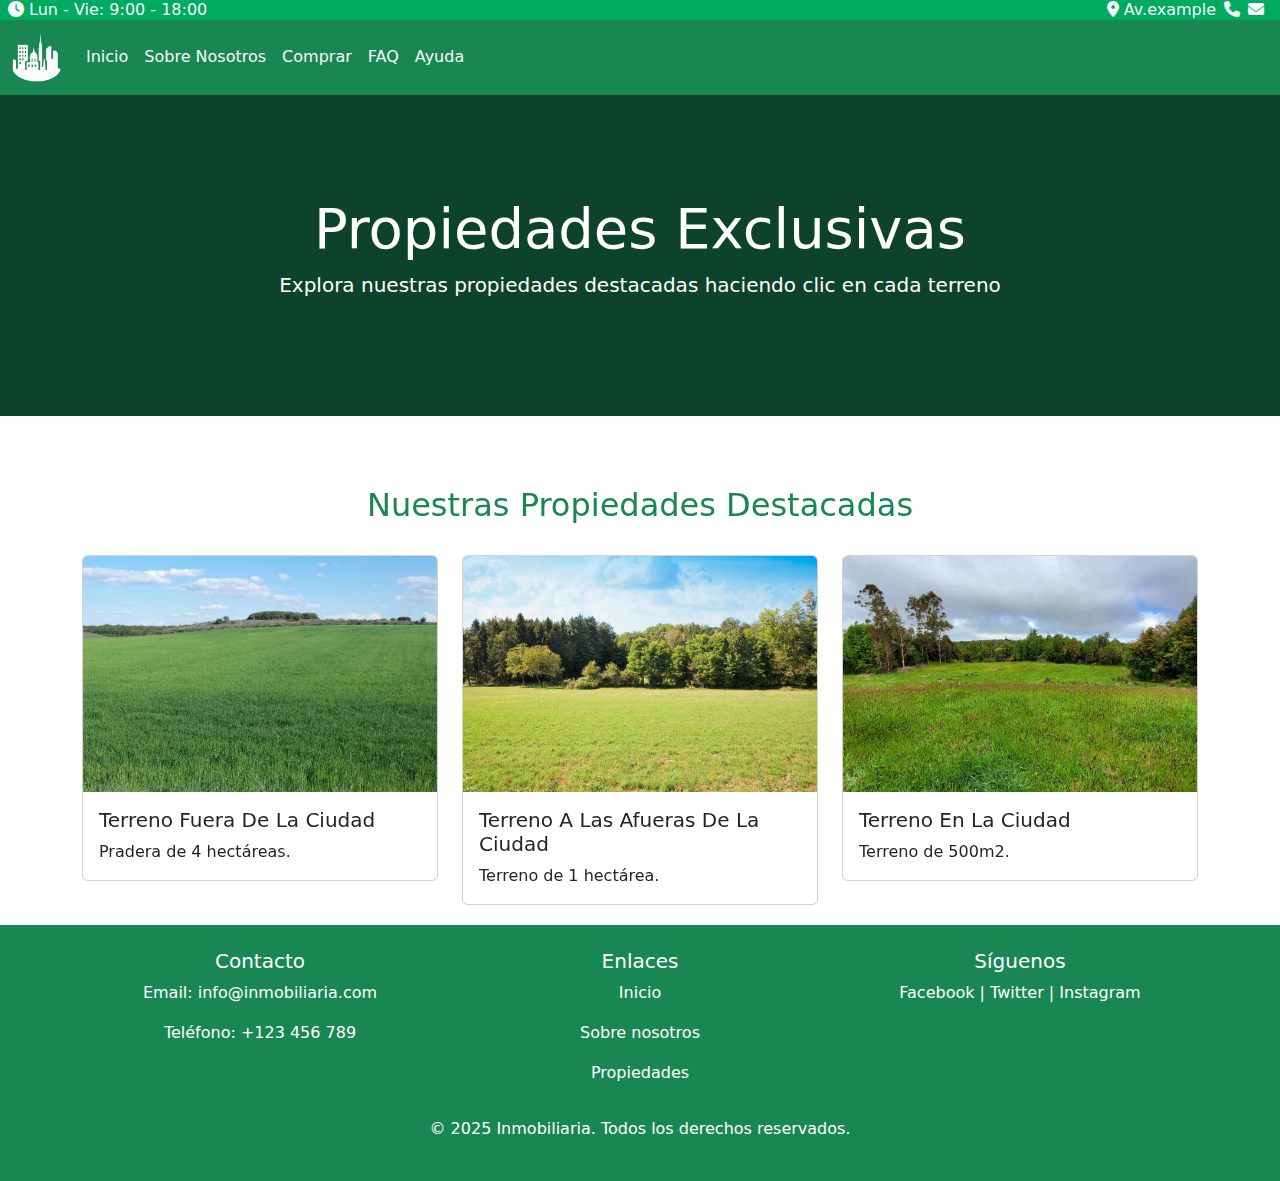
<file: pages/terrenos.html>
<!DOCTYPE html>
<html lang="es">

<head>
    <meta charset="UTF-8">
    <meta name="viewport" content="width=device-width, initial-scale=1.0">
    <title>Inmobiliaria | Terrenos</title>
    <meta name="description"
        content="Buscá terrenos en venta y alquiler con InmoVida. Opciones urbanas, rurales e industriales en todo el país, con asesoramiento personalizado.">
    <meta name="keywords"
        content="terrenos en venta, terrenos en alquiler, comprar terreno, alquilar terreno, terrenos urbanos, terrenos rurales, inmuebles, InmoVida">
    <link rel="shortcut icon" href="../assets/img/logo.png">
    <link rel="stylesheet" href="https://cdnjs.cloudflare.com/ajax/libs/font-awesome/6.7.2/css/all.min.css">
    <link href="https://cdn.jsdelivr.net/npm/bootstrap@5.3.3/dist/css/bootstrap.min.css" rel="stylesheet">
    <link href="https://unpkg.com/aos@2.3.1/dist/aos.css" rel="stylesheet">
    <link rel="stylesheet" href="../assets/css/style.css">
</head>

<body>
    <header>
        <div class="d-flex justify-content-between align-items-center p-2 top-header">
            <div class="text-light"> <i class="fa-solid fa-clock"></i> Lun - Vie: 9:00 - 18:00 </div>
            <div class="d-flex justify-content-end">
                <ul class="d-flex flex-row gap-2 m-2 text-light">
                    <li><i class="fa-solid fa-location-dot"></i> Av.example</li>
                    <li><a href=""><i class="fa-solid fa-phone text-light contact"></i></a></li>
                    <li><a href=""><i class="fa-solid fa-envelope text-light contact"></i></a></li>
                </ul>
            </div>
        </div>
        <nav class="navbar navbar-expand-lg bg-success">
            <div class="container-fluid">
                <a class="navbar-brand text-light" href="#"><img class="logo" src="../assets/img/logo.png"
                        alt="Logo"></a>
                <button class="navbar-toggler" type="button" data-bs-toggle="collapse"
                    data-bs-target="#navbarSupportedContent" aria-controls="navbarSupportedContent"
                    aria-expanded="false" aria-label="Toggle navigation">
                    <span class="navbar-toggler-icon"></span>
                </button>
                <div class="collapse navbar-collapse" id="navbarSupportedContent">
                    <ul class="navbar-nav me-auto mb-2 mb-lg-0">
                        <li class="nav-item"><a class="text-light nav-link active" href="../index.html">Inicio</a></li>
                        <li class="nav-item"><a class="text-light nav-link active" href="sobrenosotros.html">Sobre
                                Nosotros</a></li>
                        <li class="nav-item"><a class="text-light nav-link active" href="../index.html">Comprar</a></li>
                        <li class="nav-item"><a class="text-light nav-link active" href="../index.html#faq">FAQ</a></li>
                        <li class="nav-item"><a class="text-light nav-link active" href="ayuda.html">Ayuda</a></li>
                    </ul>
                </div>
            </div>
        </nav>
    </header>

    <main>
        <div class="hero-section bg-success text-center">
            <div class="container">
                <h1 class="display-4">Propiedades Exclusivas</h1>
                <p class="lead">Explora nuestras propiedades destacadas haciendo clic en cada terreno</p>
            </div>
        </div>

        <div class="container" id="destino" data-aos="zoom-in">
            <h2 class="property-title">Nuestras Propiedades Destacadas</h2>
            <div class="row">
                <!-- Terreno 1 -->
                <div class="col-md-4">
                    <div class="card" data-bs-toggle="modal" data-bs-target="#terreno1Modal">
                        <img src="../assets/img/terreno/terreno1.jpg" class="card-img-top" alt="Terreno 1">
                        <div class="card-body">
                            <h5 class="card-title">Terreno Fuera De La Ciudad</h5>
                            <p class="card-text">Pradera de 4 hectáreas.</p>
                        </div>
                    </div>
                </div>

                <!-- Terreno 2 -->
                <div class="col-md-4">
                    <div class="card" data-bs-toggle="modal" data-bs-target="#terreno2Modal">
                        <img src="../assets/img/terreno/terreno2.jpg" class="card-img-top" alt="Terreno 2">
                        <div class="card-body">
                            <h5 class="card-title">Terreno A Las Afueras De La Ciudad</h5>
                            <p class="card-text">Terreno de 1 hectárea.</p>
                        </div>
                    </div>
                </div>

                <!-- Terreno 3 -->
                <div class="col-md-4">
                    <div class="card" data-bs-toggle="modal" data-bs-target="#terreno3Modal">
                        <img src="../assets/img/terreno/terreno3.jpg" class="card-img-top" alt="Terreno 3">
                        <div class="card-body">
                            <h5 class="card-title">Terreno En La Ciudad</h5>
                            <p class="card-text">Terreno de 500m2.</p>
                        </div>
                    </div>
                </div>
            </div>
        </div>

        <!-- Modal Terreno 1 -->
        <div class="modal fade" id="terreno1Modal" tabindex="-1" aria-hidden="true">
            <div class="modal-dialog modal-lg">
                <div class="modal-content">
                    <div class="modal-header">
                        <h5 class="modal-title">Terreno Fuera De La Ciudad</h5>
                        <button type="button" class="btn-close" data-bs-dismiss="modal" aria-label="Cerrar"></button>
                    </div>
                    <div class="modal-body">
                        <div class="row">
                            <div class="col-md-6"><img src="../assets/img/terreno/terreno1.jpg" class="img-fluid"
                                    alt="Terreno 1"></div>
                            <div class="col-md-6"><img src="../assets/img/terreno/terreno1(2).jpg" class="img-fluid"
                                    alt="Terreno 1"></div>
                        </div>
                        <p class="mt-3">Pradera de 4 hectáreas.</p>
                        <h5 class="text-success">Precio: $27,000</h5>
                    </div>
                    <a class="bg-success text-center text-light p-2 text-decoration-none" href="">Comprar <i
                            class="fa-solid fa-cart-shopping"></i></a>
                </div>
            </div>
        </div>

        <!-- Modal Terreno 2 -->
        <div class="modal fade" id="terreno2Modal" tabindex="-1" aria-hidden="true">
            <div class="modal-dialog modal-lg">
                <div class="modal-content">
                    <div class="modal-header">
                        <h5 class="modal-title">Terreno A Las Afueras De La Ciudad</h5>
                        <button type="button" class="btn-close" data-bs-dismiss="modal" aria-label="Cerrar"></button>
                    </div>
                    <div class="modal-body">
                        <div class="row">
                            <div class="col-md-6"><img src="../assets/img/terreno/terreno2.jpg" class="img-fluid"
                                    alt="Terreno 2"></div>
                            <div class="col-md-6"><img src="../assets/img/terreno/terreno2(2).jpeg" class="img-fluid"
                                    alt="Terreno 2"></div>
                        </div>
                        <p class="mt-3">Terreno de 1 hectárea.</p>
                        <h5 class="text-success">Precio: $31,000</h5>
                    </div>
                    <a class="bg-success text-center text-light p-2 text-decoration-none" href="">Comprar <i
                            class="fa-solid fa-cart-shopping"></i></a>
                </div>
            </div>
        </div>

        <!-- Modal Terreno 3 -->
        <div class="modal fade" id="terreno3Modal" tabindex="-1" aria-hidden="true">
            <div class="modal-dialog modal-lg">
                <div class="modal-content">
                    <div class="modal-header">
                        <h5 class="modal-title">Terreno En La Ciudad</h5>
                        <button type="button" class="btn-close" data-bs-dismiss="modal" aria-label="Cerrar"></button>
                    </div>
                    <div class="modal-body">
                        <div class="row">
                            <div class="col-md-6"><img src="../assets/img/terreno/terreno3.jpg" class="img-fluid"
                                    alt="Terreno 3"></div>
                            <div class="col-md-6"><img src="../assets/img/terreno/terreno3(2).jpg" class="img-fluid"
                                    alt="Terreno 3"></div>
                        </div>
                        <p class="mt-3">Terreno de 500m².</p>
                        <h5 class="text-success">Precio: $23,000</h5>
                    </div>
                    <a class="bg-success text-center text-light p-2 text-decoration-none" href="">Comprar <i
                            class="fa-solid fa-cart-shopping"></i></a>
                </div>
            </div>
        </div>
    </main>

    <footer class="footer bg-success text-white py-4">
        <div class="container">
            <div class="row">
                <div class="col-md-4">
                    <h5>Contacto</h5>
                    <p>Email: info@inmobiliaria.com</p>
                    <p>Teléfono: +123 456 789</p>
                </div>
                <div class="col-md-4">
                    <h5>Enlaces</h5>
                    <p><a href="../index.html">Inicio</a></p>
                    <p><a href="sobrenosotros.html">Sobre nosotros</a></p>
                    <p><a href="../index.html#destino">Propiedades</a></p>
                </div>
                <div class="col-md-4">
                    <h5>Síguenos</h5>
                    <p><a href="#">Facebook</a> | <a href="#">Twitter</a> | <a href="#">Instagram</a></p>
                </div>
            </div>
            <p class="mt-3">&copy; 2025 Inmobiliaria. Todos los derechos reservados.</p>
        </div>
    </footer>

    <script src="https://cdn.jsdelivr.net/npm/bootstrap@5.3.3/dist/js/bootstrap.bundle.min.js"></script>
    <script src="https://unpkg.com/aos@2.3.1/dist/aos.js"></script>
    <script>AOS.init();</script>
</body>

</html>
</file>
<file: assets/css/style.css>
@charset "UTF-8";
/* Fuentes */
@import url("https://fonts.googleapis.com/css2?family=Bebas+Neue&family=Roboto:ital,wdth,wght@0,75..100,100..900;1,75..100,100..900&display=swap");
.footer {
  color: white;
  padding: 20px 0;
  text-align: center;
}
.footer a {
  color: white;
  text-decoration: none;
}
.footer a:hover {
  text-decoration: underline;
  color: yellow;
}

header .top-header {
  background-color: rgb(0, 170, 97);
  height: 20px;
}

.logo {
  width: 50px;
}

.image-container:hover img {
  transform: scale(1.1);
}

.image-container:hover .overlay {
  height: 100%;
  opacity: 1;
}

.footer a:hover {
  text-decoration: underline;
  color: yellow;
}

.card:hover {
  transform: translateY(-5px);
  box-shadow: 0 10px 20px rgba(0, 0, 0, 0.1);
}

.footer a:hover {
  text-decoration: underline;
}

/* Enlaces y Efectos de Hover */
.contact:hover {
  color: yellow !important;
}

.nav-link:hover {
  color: yellow !important;
  text-decoration: underline;
}

.explorar:hover {
  color: yellow !important;
}

@media (max-width: 768px) {
  .top-header {
    flex-direction: column !important;
    text-align: center;
    height: 70px !important;
  }
  .top-header ul {
    flex-direction: row !important;
    gap: 0.5rem !important;
    align-items: center;
  }
}
@media (max-width: 768px) {
  section.texto {
    flex-direction: column !important;
    text-align: center;
    padding: 1rem;
  }
  section.texto .col-6 {
    width: 100% !important;
  }
  section.texto img {
    max-width: 100%;
    height: auto;
  }
}
* {
  padding: 0;
  margin: 0;
  box-sizing: border-box;
}

/* Estructura General */
.background-index {
  position: relative;
  min-height: 100vh;
  /* Importante: que pueda crecer si el navbar se abre */
  padding-top: 56px;
  /* Ajuste según altura del navbar */
  overflow: hidden;
}

.background {
  position: absolute;
  top: 0;
  left: 0;
  width: 100%;
  height: 100%;
  background: url("../img/ciudad.jpg") center/cover no-repeat;
  z-index: -1;
  filter: blur(3px);
  /* Desenfoque de fondo */
}

.city {
  position: relative;
  z-index: 1;
  min-height: calc(100vh - 56px);
  /* Ajuste para el espacio del navbar */
  display: flex;
  flex-direction: column;
  justify-content: center;
  align-items: center;
  padding: 1rem;
  text-align: center;
}

/* Imágenes Interactivas */
.image-container {
  position: relative;
  overflow: hidden;
  cursor: pointer;
  border-radius: 10px;
  /* Bordes redondeados */
}

.image-container img {
  transition: transform 0.5s ease-in-out;
  width: 100%;
  display: block;
  /* Evitar márgenes innecesarios */
}

.overlay {
  position: absolute;
  bottom: 0;
  left: 0;
  width: 100%;
  height: 0;
  background: linear-gradient(to top, rgba(0, 0, 0, 0.8), rgba(0, 0, 0, 0));
  transition: height 0.5s ease-in-out;
  display: flex;
  align-items: center;
  justify-content: center;
  opacity: 0;
  /* Efecto de opacidad */
}

.overlay-text {
  color: white;
  font-size: 1.5rem;
  font-weight: bold;
  font-family: "Bebas Neue", sans-serif;
}

/* Estilos de Texto */
.titulo {
  text-shadow: 2px 2px rgba(51, 51, 51, 0.4941176471);
  font-family: "Bebas Neue", sans-serif;
  font-size: 70px;
}

.parrafo {
  text-shadow: 0.05em 0.05em #333;
  /* Sombra en texto */
  font-size: 20px;
}

/* Testimonios */
.testimonial {
  text-align: center;
  padding: 20px;
}

.stars {
  color: gold;
}

.modal-body img {
  margin-bottom: 15px;
  border-radius: 5px;
  /* Bordes redondeados para imágenes */
}

/* Sección Hero */
.hero-section {
  background: linear-gradient(rgba(0, 0, 0, 0.5), rgba(0, 0, 0, 0.5));
  /* Fondo oscuro */
  background-size: cover;
  background-position: center;
  color: white;
  padding: 100px 0;
  margin-bottom: 40px;
}

/* Títulos de Propiedad */
.property-title {
  color: #198754;
  /* Color verde */
  margin-bottom: 30px;
  text-align: center;
  padding-top: 30px;
}

/* Botones de Acordeón */
.accordion-button {
  background-color: #fff;
  color: #000;
  border: 1px solid #ccc;
}

.accordion-button:not(.collapsed) {
  background-color: #f8f9fa;
  color: #000;
}

.accordion-button:focus {
  box-shadow: none;
}

/* Estilos para tarjetas */
.card {
  cursor: pointer;
  transition: transform 0.3s;
  margin-bottom: 20px;
}

ul {
  list-style: none;
}
</file>
